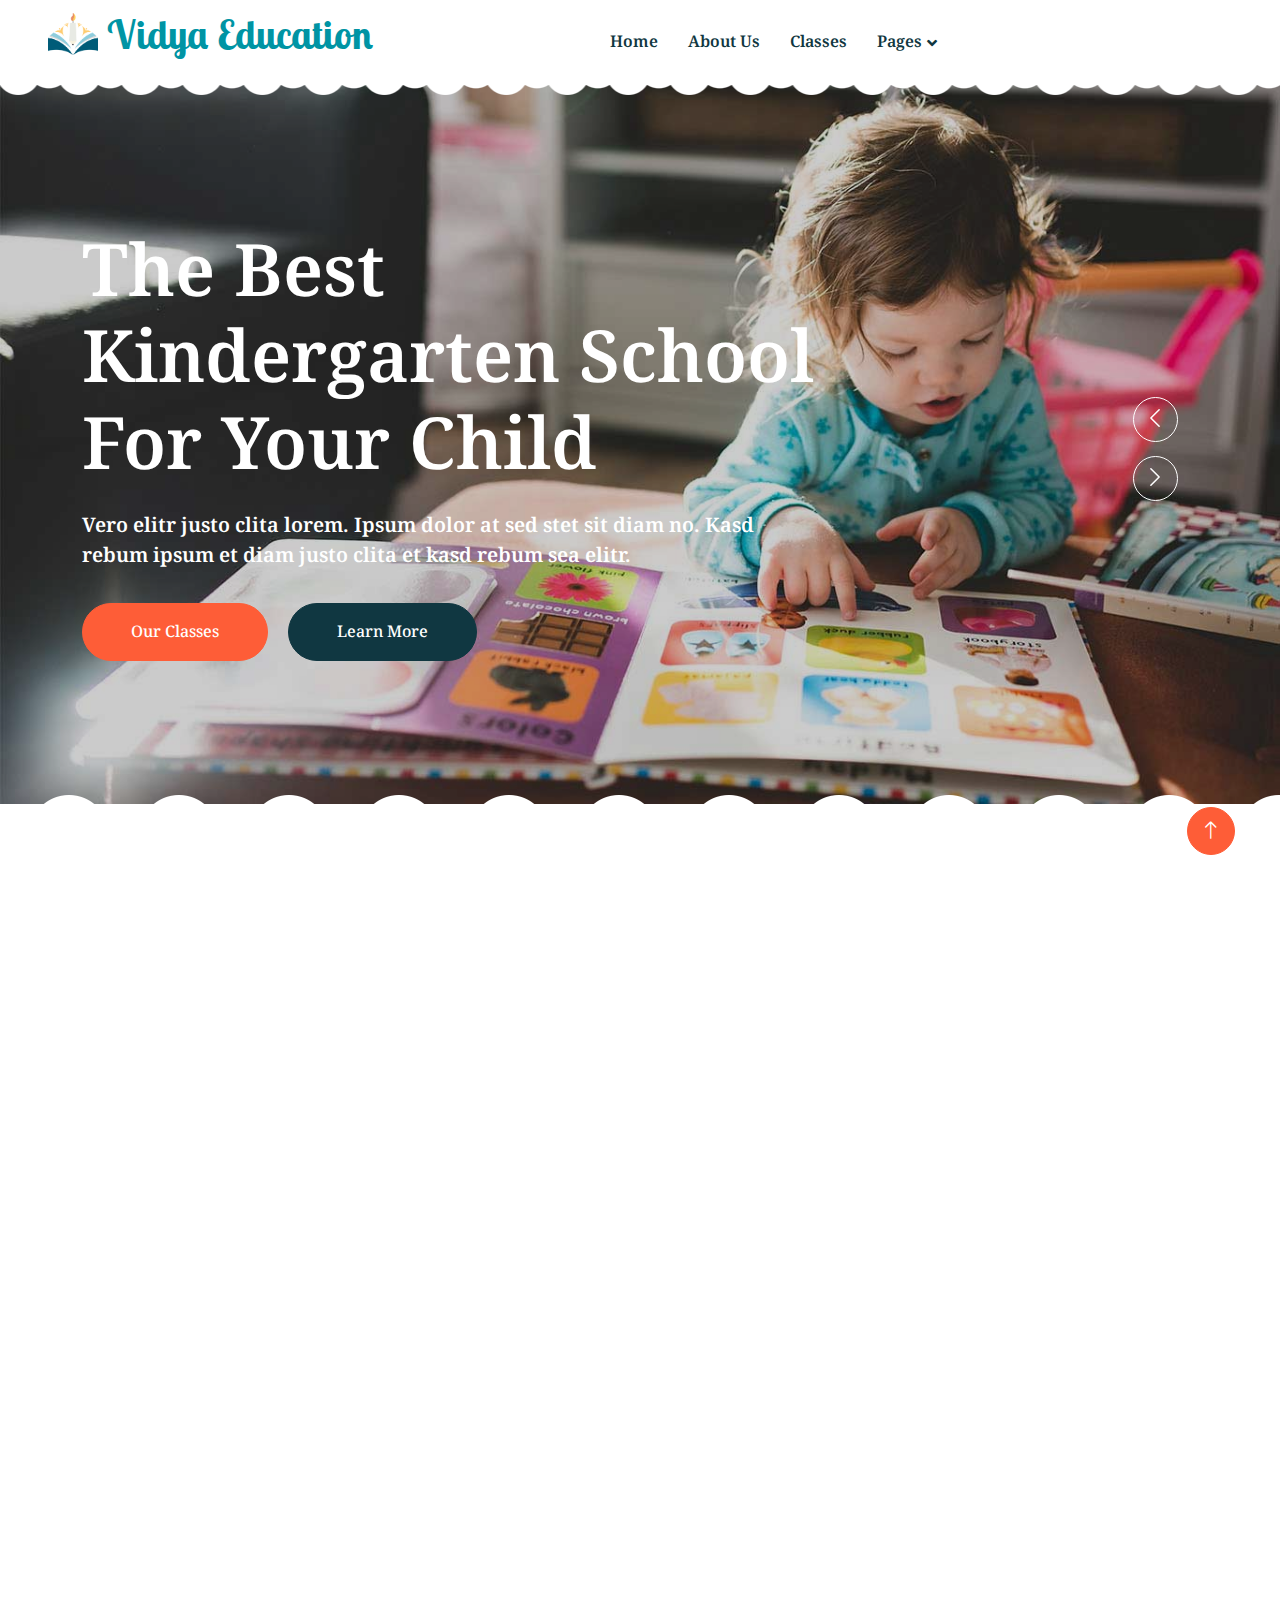
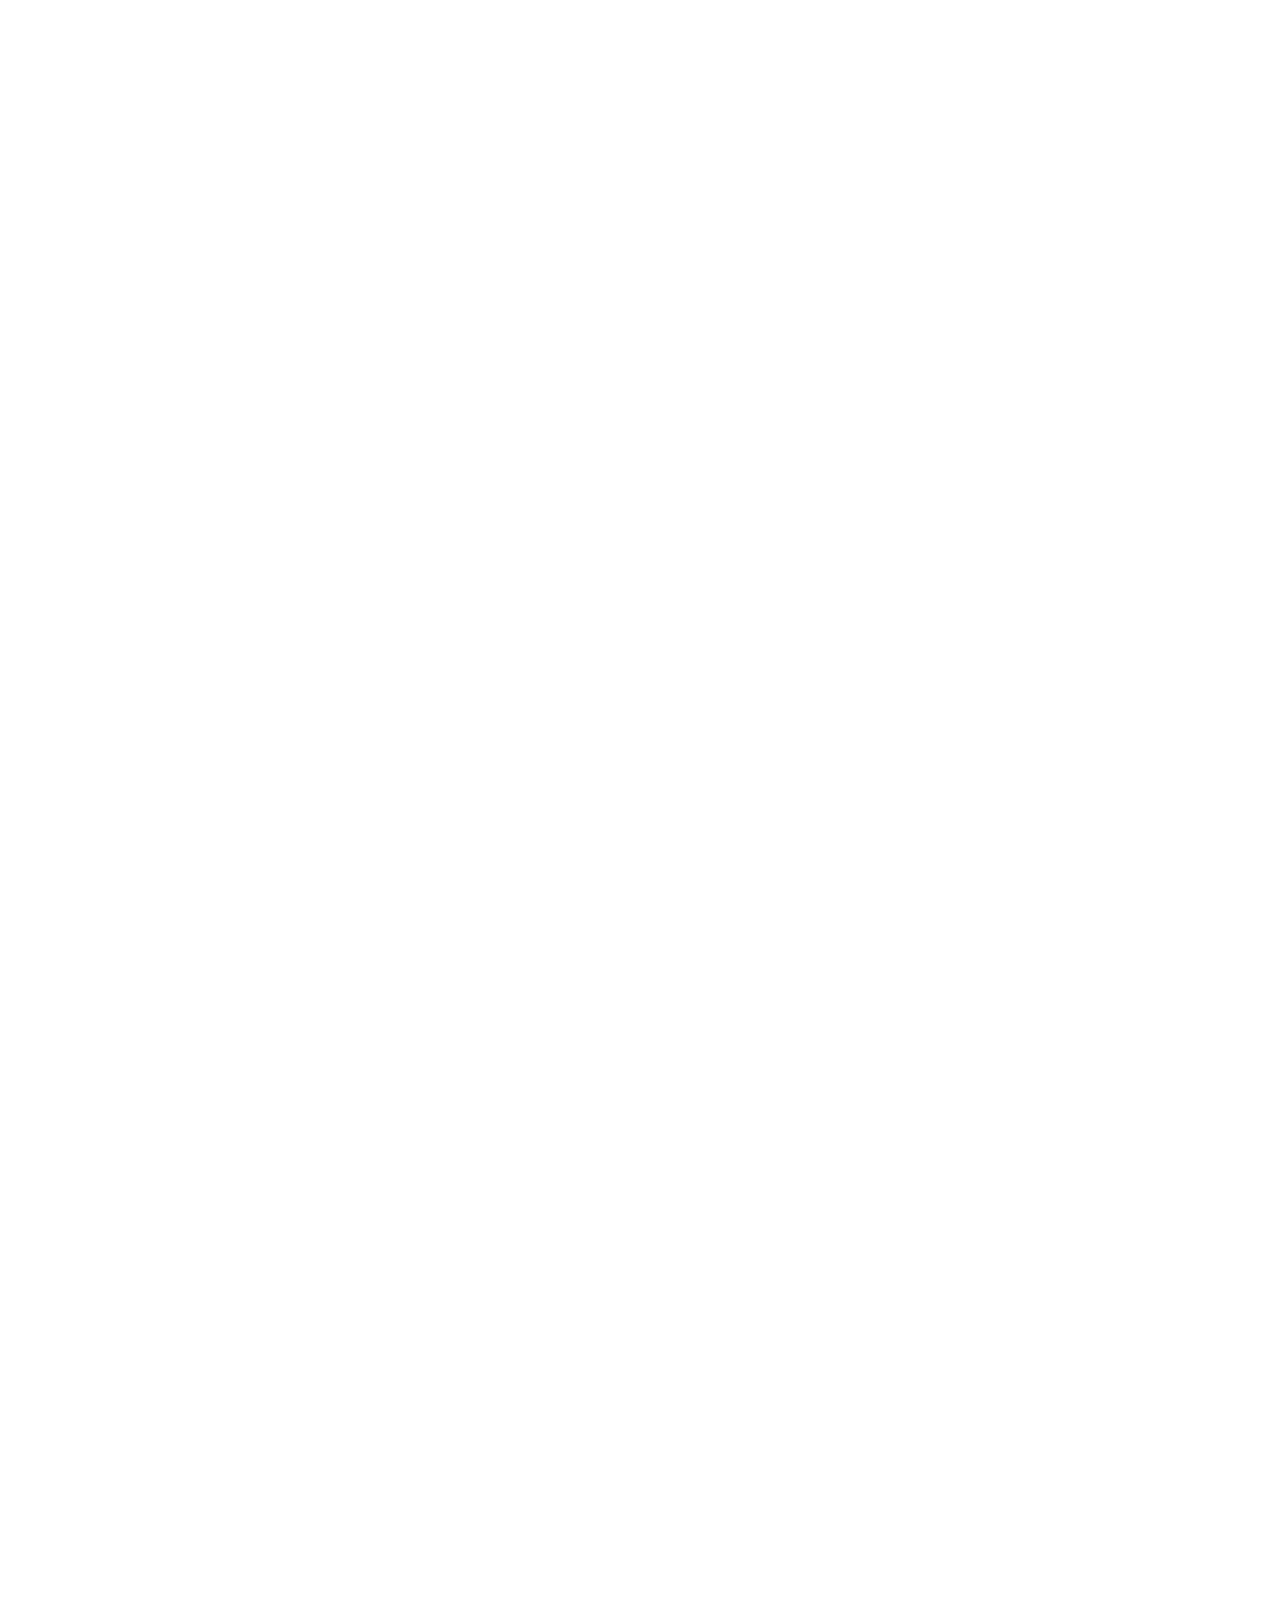
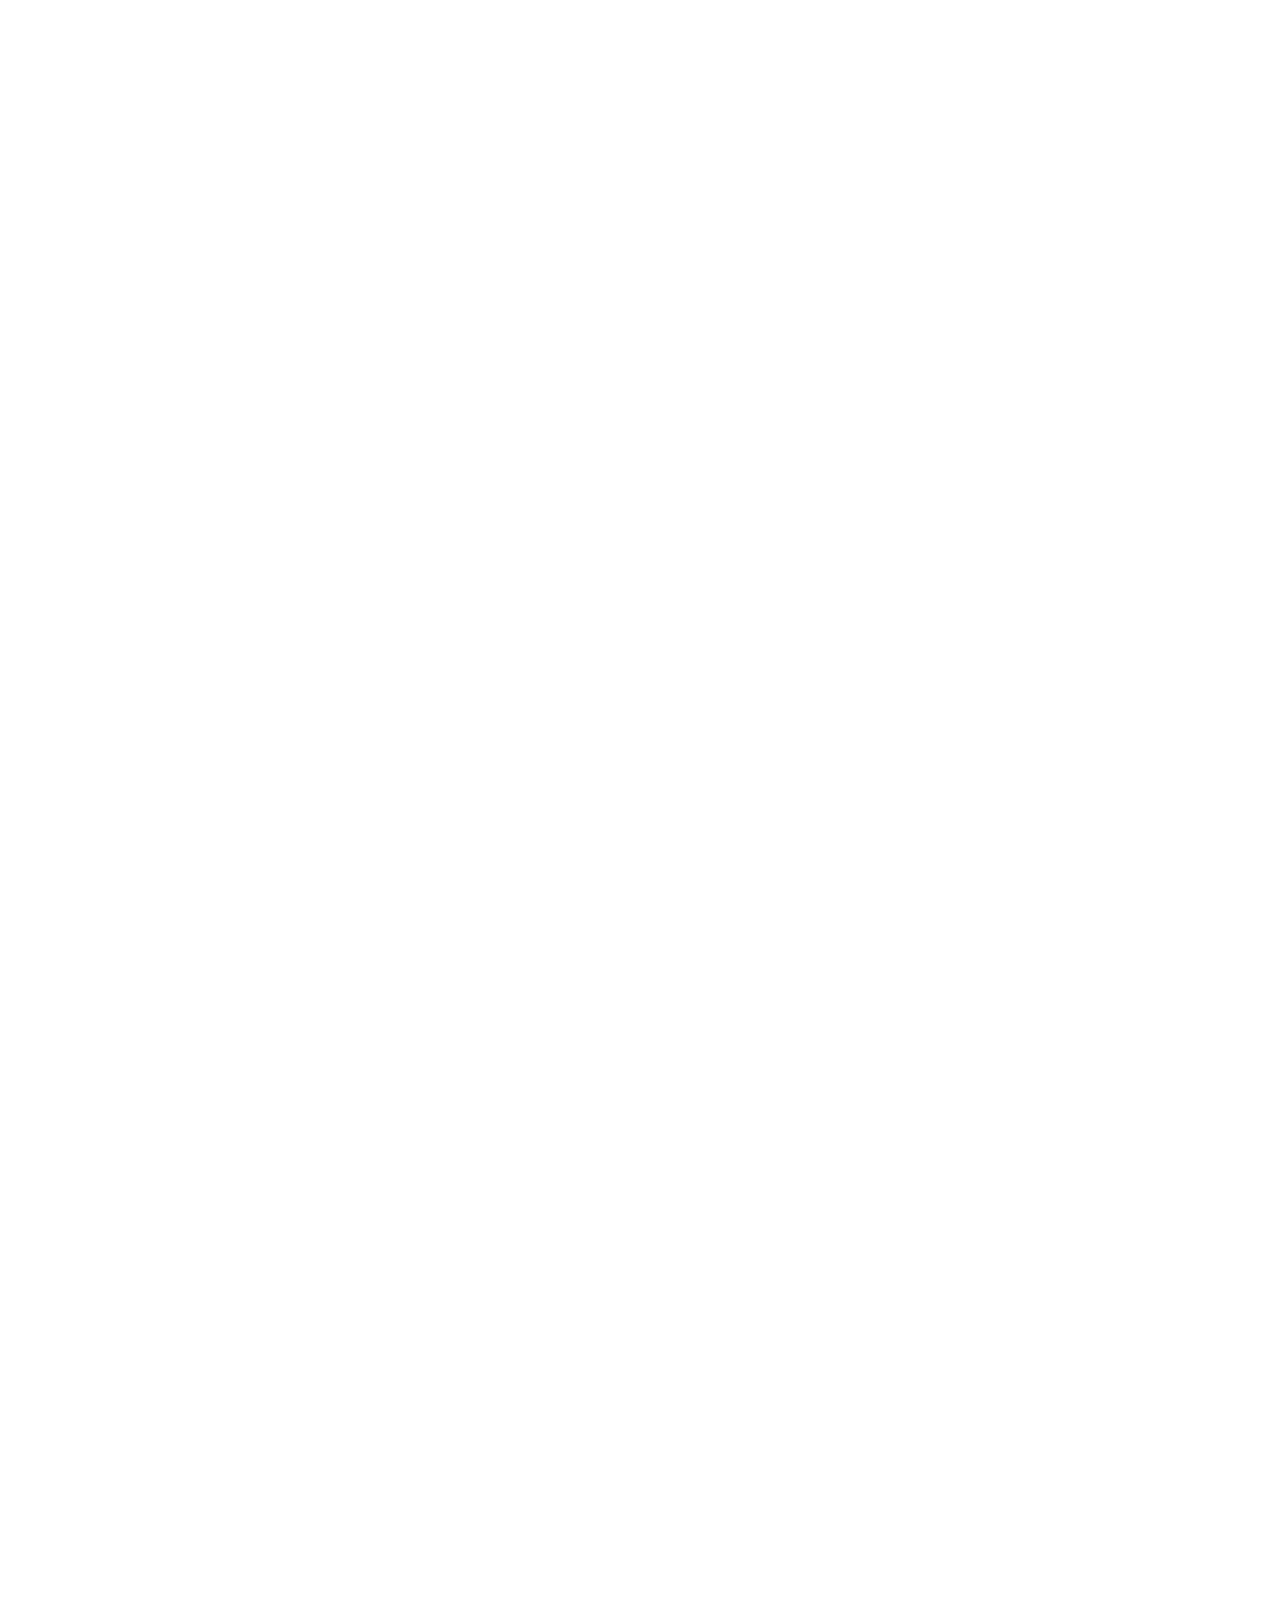
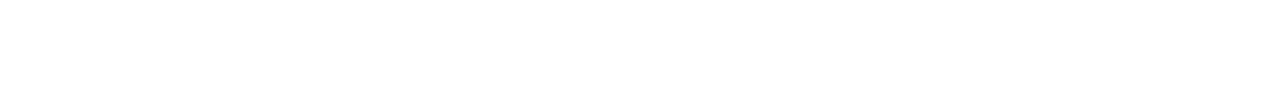
<file: index.html>
<!DOCTYPE html>
<html lang="en">

<head>
    <meta charset="utf-8">
    <title>Kider - Preschool Website Template</title>
    <meta content="width=device-width, initial-scale=1.0" name="viewport">
    <meta content="" name="keywords">
    <meta content="" name="description">
    <link rel="apple-touch-icon" sizes="180x180" style="border-radius: 20px;" href="assets/img/vidya_logo_v3.png">
    <link rel="icon" type="assets/image/png" sizes="32x32" style="border-radius: 20px;" href="assets/img/vidya_logo_v3.png">
    <link rel="icon" type="assets/image/png" sizes="16x16" style="border-radius: 20px;" href="assets/img/vidya_logo_v3.png">

    <link rel="preconnect" href="https://fonts.googleapis.com">
    <link rel="preconnect" href="https://fonts.gstatic.com" crossorigin>
    <link href="https://fonts.googleapis.com/css2?family=Heebo:wght@400;500;600&family=Inter:wght@600&family=Lobster+Two:wght@700&display=swap" rel="stylesheet">
    <link href="https://cdnjs.cloudflare.com/ajax/libs/font-awesome/5.10.0/css/all.min.css" rel="stylesheet">
    <link href="https://cdn.jsdelivr.net/npm/bootstrap-icons@1.4.1/font/bootstrap-icons.css" rel="stylesheet">
    <link href="lib/animate/animate.min.css" rel="stylesheet">
    <link href="lib/owlcarousel/assets/owl.carousel.min.css" rel="stylesheet">
    <link href="assets/css/bootstrap.min.css" rel="stylesheet">
    <link rel="stylesheet" href="assets/css/style.css">
    <link rel="stylesheet" href="assets/css/spinner.css">
    <link rel="stylesheet" href="assets/css/about.css">
    <link rel="stylesheet" href="assets/css/facility.css">
    <link rel="stylesheet" href="assets/css/footer.css">
    <link rel="stylesheet" href="assets/css/navbar.css">
    <link rel="stylesheet" href="assets/css/testimonial.css">
    <link rel="stylesheet" href="assets/css/font.css">
</head>

<body>
    <div class="container-xxl bg-white p-0">
        <!-- Spinner Start -->
        <div id="spinner"
            class="show bg-white position-fixed translate-middle w-100 vh-100 top-50 start-50 d-flex align-items-center justify-content-center">
            <div class="spinner-border text-primary" style="width: 3rem; height: 3rem;" role="status">
                <span class="sr-only">Loading...</span>
            </div>
        </div>
        <!-- Spinner End -->

        <!-- Navbar Start -->
        <nav class="navbar navbar-expand-lg bg-white navbar-light sticky-top px-4 px-lg-5 py-lg-0">
            <a href="index.html" class="navbar-brand">
                <h1 class="m-0 text-primary"><img src="assets/img/vidya_logo_v3.png" alt=""> Vidya Education</h1>
            </a>
            <button type="button" class="navbar-toggler" data-bs-toggle="collapse" data-bs-target="#navbarCollapse">
                <span class="navbar-toggler-icon"></span>
            </button>
            <div class="collapse navbar-collapse" id="navbarCollapse">
                <div class="navbar-nav mx-auto">
                    <a id="nav-home" href="index.html" class="nav-item nav-link">Home</a>
                    <a id="nav-about" href="about.html" class="nav-item nav-link">About Us</a>
                    <a id="nav-classes" href="classes.html" class="nav-item nav-link">Classes</a>
                    <div class="nav-item dropdown">
                        <a id="nav-pages" href="#" class="nav-link dropdown-toggle" data-bs-toggle="dropdown">Pages</a>
                        <div class="dropdown-menu rounded-0 rounded-bottom border-0 shadow-sm m-0">
                            <a id="nav-facility" href="facility.html" class="dropdown-item">School Facilities</a>
                            <a id="nav-contact" href="contact.html" class="dropdown-item">Contact Us</a>
                            <a id="nav-error" href="404.html" class="dropdown-item">404 Error</a>
                        </div>
                    </div>
                </div>
            </div>
        </nav>        
        <!-- Navbar End -->

        <!-- Carousel Start -->
        <div class="container-fluid p-0 mb-5">
            <div class="owl-carousel header-carousel position-relative">
                <div class="owl-carousel-item position-relative">
                    <img class="img-fluid" src="assets/img/carousel-1.jpg" alt="">
                    <div class="position-absolute top-0 start-0 w-100 h-100 d-flex align-items-center" style="background: rgba(0, 0, 0, .2);">
                        <div class="container">
                            <div class="row justify-content-start">
                                <div class="col-10 col-lg-8">
                                    <h1 class="display-2 text-white animated slideInDown mb-4">The Best Kindergarten School For Your Child</h1>
                                    <p class="fs-5 fw-medium text-white mb-4 pb-2">Vero elitr justo clita lorem. Ipsum dolor at sed stet sit diam no. Kasd rebum ipsum et diam justo clita et kasd rebum sea elitr.</p>
                                    <a href="" class="btn btn-primary rounded-pill py-sm-3 px-sm-5 me-3 animated slideInLeft">Our Classes</a>
                                    <a href="" class="btn btn-dark rounded-pill py-sm-3 px-sm-5 animated slideInRight">Learn More</a>
                                </div>
                            </div>
                        </div>
                    </div>
                </div>
                <div class="owl-carousel-item position-relative">
                    <img class="img-fluid" src="assets/img/carousel-2.jpg" alt="">
                    <div class="position-absolute top-0 start-0 w-100 h-100 d-flex align-items-center" style="background: rgba(0, 0, 0, .2);">
                        <div class="container">
                            <div class="row justify-content-start">
                                <div class="col-10 col-lg-8">
                                    <h1 class="display-2 text-white animated slideInDown mb-4">Make A Brighter Future For Your Child</h1>
                                    <p class="fs-5 fw-medium text-white mb-4 pb-2">Vero elitr justo clita lorem. Ipsum dolor at sed stet sit diam no. Kasd rebum ipsum et diam justo clita et kasd rebum sea elitr.</p>
                                    <a href="" class="btn btn-primary rounded-pill py-sm-3 px-sm-5 me-3 animated slideInLeft">Our Classes</a>
                                    <a href="" class="btn btn-dark rounded-pill py-sm-3 px-sm-5 animated slideInRight">Learn More</a>
                                </div>
                            </div>
                        </div>
                    </div>
                </div>
            </div>
        </div>
        <!-- Carousel End -->

        <!-- Facilities Start -->
        <div class="container-xxl py-5">
            <div class="container">
                <div class="text-center mx-auto mb-5 wow fadeInUp" data-wow-delay="0.1s"
                    style="max-width: 600px;">
                    <h1 id="facilities-1" class="mb-3">School Facilities</h1>
                    <p id="facilities-2" >Eirmod sed ipsum dolor sit rebum magna erat lorem kasd vero ipsum sit</p>
                </div>
                <div class="row g-4">
                    <div class="col-lg-3 col-sm-6 wow fadeInUp" data-wow-delay="0.1s">
                        <div class="facility-item">
                            <div class="facility-icon bg-primary">
                                <span class="bg-primary"></span>
                                <i class="fa fa-bus-alt fa-3x text-primary"></i>
                                <span class="bg-primary"></span>
                            </div>
                            <div class="facility-text bg-primary">
                                <h3 id="facilities-3" class="text-primary mb-3">School Bus</h3>
                                <p id="facilities-4" class="mb-0">Eirmod sed ipsum dolor sit rebum magna erat lorem kasd vero ipsum sit</p>
                            </div>
                        </div>
                    </div>
                    <div class="col-lg-3 col-sm-6 wow fadeInUp" data-wow-delay="0.3s">
                        <div class="facility-item">
                            <div class="facility-icon bg-success">
                                <span class="bg-success"></span>
                                <i class="fa fa-futbol fa-3x text-success"></i>
                                <span class="bg-success"></span>
                            </div>
                            <div class="facility-text bg-success">
                                <h3 id="facilities-5" class="text-success mb-3">Playground</h3>
                                <p id="facilities-6" class="mb-0">Eirmod sed ipsum dolor sit rebum magna erat lorem kasd vero ipsum sit</p>
                            </div>
                        </div>
                    </div>
                    <div class="col-lg-3 col-sm-6 wow fadeInUp" data-wow-delay="0.5s">
                        <div class="facility-item">
                            <div class="facility-icon bg-warning">
                                <span class="bg-warning"></span>
                                <i class="fa fa-home fa-3x text-warning"></i>
                                <span class="bg-warning"></span>
                            </div>
                            <div class="facility-text bg-warning">
                                <h3 id="facilities-7" class="text-warning mb-3">Healthy Canteen</h3>
                                <p id="facilities-8" class="mb-0">Eirmod sed ipsum dolor sit rebum magna erat lorem kasd vero ipsum sit</p>
                            </div>
                        </div>
                    </div>
                    <div class="col-lg-3 col-sm-6 wow fadeInUp" data-wow-delay="0.7s">
                        <div class="facility-item">
                            <div class="facility-icon bg-info">
                                <span class="bg-info"></span>
                                <i class="fa fa-chalkboard-teacher fa-3x text-info"></i>
                                <span class="bg-info"></span>
                            </div>
                            <div class="facility-text bg-info">
                                <h3 id="facilities-9" class="text-info mb-3">Positive Learning</h3>
                                <p id="facilities-10" class="mb-0">Eirmod sed ipsum dolor sit rebum magna erat lorem kasd vero ipsum sit</p>
                            </div>
                        </div>
                    </div>
                </div>
            </div>
        </div>
        <!-- Facilities End -->

        <!-- About Start -->    
        <div class="container-xxl py-5">
            <div class="container">
                <div class="row g-5 align-items-center">
                    <div class="col-lg-6 wow fadeInUp" data-wow-delay="0.1s">
                        <h1 id="about-1" class="mb-4">Learn More About Our Work And Our Cultural Activities</h1>
                        <p id="about-2" >Tempor erat elitr rebum at clita. Diam dolor diam ipsum sit. Aliqu diam amet diam et eos. Clita erat ipsum et lorem et sit, sed stet lorem sit clita duo justo magna dolore erat amet</p>
                        <p id="about-3" class="mb-4">Stet no et lorem dolor et diam, amet duo ut dolore vero eos. No stet est diam rebum amet diam ipsum. Clita clita labore, dolor duo nonumy clita sit at, sed sit sanctus dolor eos, ipsum labore duo duo sit no sea diam. Et dolor et kasd ea. Eirmod diam at dolor est vero nonumy magna.</p>
                        <div class="row g-4 align-items-center">
                            <div class="col-sm-6">
                                <a id="about-4" class="btn btn-primary rounded-pill py-3 px-5" href="">Read More</a>
                            </div>
                            <div class="col-sm-6">
                                <div class="d-flex align-items-center">
                                    <img class="rounded-circle flex-shrink-0" src="assets/img/user.jpg" alt=""
                                        style="width: 45px; height: 45px;">
                                    <div class="ms-3">
                                        <h6 id="about-5" class="text-primary mb-1">Jhon Doe</h6>
                                        <small>CEO & Founder</small>
                                    </div>
                                </div>
                            </div>
                        </div>
                    </div>
                    <div class="col-lg-6 about-img wow fadeInUp" data-wow-delay="0.5s">
                        <div class="row">
                            <div class="col-12 text-center">
                                <img class="img-fluid w-75 rounded-circle bg-light p-3" src="assets/img/about-1.jpg"
                                    alt="">
                            </div>
                            <div class="col-6 text-start" style="margin-top: -150px;">
                                <img class="img-fluid w-100 rounded-circle bg-light p-3" src="assets/img/about-2.jpg"
                                    alt="">
                            </div>
                            <div class="col-6 text-end" style="margin-top: -150px;">
                                <img class="img-fluid w-100 rounded-circle bg-light p-3" src="assets/img/about-3.jpg"
                                    alt="">
                            </div>
                        </div>
                    </div>
                </div>
            </div>
        </div>
        <!-- About End -->

        <!-- Classes Start -->
        <div class="container-xxl py-5">
            <div class="container">
                <div class="text-center mx-auto mb-5 wow fadeInUp" data-wow-delay="0.1s" style="max-width: 600px;">
                    <h1 id="classes-1" class="mb-3">
                        School Classes
                    </h1>
                    <p id="classes-2">
                        Eirmod sed ipsum dolor sit rebum labore magna erat. Tempor ut dolore lorem kasd vero ipsum sit eirmod sit. Ipsum diam justo sed rebum vero dolor duo.
                    </p>
                </div>
                <div class="row g-4">
                    <div class="col-lg-4 col-md-6 wow fadeInUp" data-wow-delay="0.1s">
                        <div class="classes-item">
                            <div class="bg-light rounded-circle w-75 mx-auto p-3">
                                <img class="img-fluid rounded-circle" src="assets/img/classes-1.jpg" alt="">
                            </div>
                            <div class="bg-light rounded p-4 pt-5 mt-n5">
                                <a id="classes-3" class="d-block text-center h3 mt-3 mb-4" href="">
                                    A0 Level
                                </a>
                                <div class="d-flex align-items-center justify-content-between mb-4">
                                    <div class="d-flex align-items-center">
                                        <img class="rounded-circle flex-shrink-0" src="assets/img/user.jpg" alt=""
                                            style="width: 45px; height: 45px;">
                                        <div class="ms-3">
                                            <h6 id="classes-4" class="text-primary mb-1">
                                                Jhon Doe
                                            </h6>
                                            <small id="classes-5">
                                                Teacher
                                            </small>
                                        </div>
                                    </div>
                                    <span id="price-link" class="bg-primary text-white rounded-pill py-2 px-3"
                                        style="cursor:pointer;">$99</span>
                                </div>
                                <div class="row g-1">
                                    <div class="col-4">
                                        <div class="border-top border-3 border-primary pt-2">
                                            <h6 id="classes-6" class="text-primary mb-1">
                                                Age:
                                            </h6>
                                            <small id="classes-7">
                                                3-5 Years
                                            </small>
                                        </div>
                                    </div>
                                    <div class="col-4">
                                        <div class="border-top border-3 border-success pt-2">
                                            <h6 id="classes-8" class="text-success mb-1">
                                                Time:
                                            </h6>
                                            <small id="classes-9">
                                                9-10 AM
                                            </small>
                                        </div>
                                    </div>
                                    <div class="col-4">
                                        <div class="border-top border-3 border-warning pt-2">
                                            <h6 id="classes-10" class="text-warning mb-1">
                                                Capacity:
                                            </h6>
                                            <small id="classes-11">
                                                30 Kids
                                            </small>
                                        </div>
                                    </div>
                                </div>
                            </div>
                        </div>
                    </div>
                    <div class="col-lg-4 col-md-6 wow fadeInUp" data-wow-delay="0.3s">
                        <div class="classes-item">
                            <div class="bg-light rounded-circle w-75 mx-auto p-3">
                                <img class="img-fluid rounded-circle" src="assets/img/classes-2.jpg" alt="">
                            </div>
                            <div class="bg-light rounded p-4 pt-5 mt-n5">
                                <a id="classes-12" class="d-block text-center h3 mt-3 mb-4" href="">
                                    A1 Level
                                </a>
                                <div class="d-flex align-items-center justify-content-between mb-4">
                                    <div class="d-flex align-items-center">
                                        <img class="rounded-circle flex-shrink-0" src="assets/img/user.jpg" alt=""
                                            style="width: 45px; height: 45px;">
                                        <div class="ms-3">
                                            <h6 id="classes-4" class="text-primary mb-1">
                                                Jhon Doe
                                            </h6>
                                            <small id="classes-5">
                                                Teacher
                                            </small>
                                        </div>
                                    </div>
                                    <span id="price-link" class="bg-primary text-white rounded-pill py-2 px-3"
                                        style="cursor:pointer;">$99</span>
                                </div>
                                <div class="row g-1">
                                    <div class="col-4">
                                        <div class="border-top border-3 border-primary pt-2">
                                            <h6 id="classes-6" class="text-primary mb-1">
                                                Age:
                                            </h6>
                                            <small id="classes-7">
                                                3-5 Years
                                            </small>
                                        </div>
                                    </div>
                                    <div class="col-4">
                                        <div class="border-top border-3 border-success pt-2">
                                            <h6 id="classes-8" class="text-success mb-1">
                                                Time:
                                            </h6>
                                            <small id="classes-9">
                                                9-10 AM
                                            </small>
                                        </div>
                                    </div>
                                    <div class="col-4">
                                        <div class="border-top border-3 border-warning pt-2">
                                            <h6 id="classes-10" class="text-warning mb-1">
                                                Capacity:
                                            </h6>
                                            <small id="classes-11">
                                                30 Kids
                                            </small>
                                        </div>
                                    </div>
                                </div>
                            </div>
                        </div>
                    </div>
                    <div class="col-lg-4 col-md-6 wow fadeInUp" data-wow-delay="0.5s">
                        <div class="classes-item">
                            <div class="bg-light rounded-circle w-75 mx-auto p-3">
                                <img class="img-fluid rounded-circle" src="assets/img/classes-3.jpg" alt="">
                            </div>
                            <div class="bg-light rounded p-4 pt-5 mt-n5">
                                <a id="classes-13" class="d-block text-center h3 mt-3 mb-4" href="">
                                    A2 Level
                                </a>
                                <div class="d-flex align-items-center justify-content-between mb-4">
                                    <div class="d-flex align-items-center">
                                        <img class="rounded-circle flex-shrink-0" src="assets/img/user.jpg" alt=""
                                            style="width: 45px; height: 45px;">
                                        <div class="ms-3">
                                            <h6 id="classes-4" class="text-primary mb-1">
                                                Jhon Doe
                                            </h6>
                                            <small id="classes-5">
                                                Teacher
                                            </small>
                                        </div>
                                    </div>
                                    <span id="price-link" class="bg-primary text-white rounded-pill py-2 px-3"
                                        style="cursor:pointer;">$99</span>
                                </div>
                                <div class="row g-1">
                                    <div class="col-4">
                                        <div class="border-top border-3 border-primary pt-2">
                                            <h6 id="classes-6" class="text-primary mb-1">
                                                Age:
                                            </h6>
                                            <small id="classes-7">
                                                3-5 Years
                                            </small>
                                        </div>
                                    </div>
                                    <div class="col-4">
                                        <div class="border-top border-3 border-success pt-2">
                                            <h6 id="classes-8" class="text-success mb-1">
                                                Time:
                                            </h6>
                                            <small id="classes-9">
                                                9-10 AM
                                            </small>
                                        </div>
                                    </div>
                                    <div class="col-4">
                                        <div class="border-top border-3 border-warning pt-2">
                                            <h6 id="classes-10" class="text-warning mb-1">
                                                Capacity:
                                            </h6>
                                            <small id="classes-11">
                                                30 Kids
                                            </small>
                                        </div>
                                    </div>
                                </div>
                            </div>
                        </div>
                    </div>
                    <div class="col-lg-4 col-md-6 wow fadeInUp" data-wow-delay="0.1s">
                        <div class="classes-item">
                            <div class="bg-light rounded-circle w-75 mx-auto p-3">
                                <img class="img-fluid rounded-circle" src="assets/img/classes-4.jpg" alt="">
                            </div>
                            <div class="bg-light rounded p-4 pt-5 mt-n5">
                                <a id="classes-14" class="d-block text-center h3 mt-3 mb-4" href="">
                                    B1 Level
                                </a>
                                <div class="d-flex align-items-center justify-content-between mb-4">
                                    <div class="d-flex align-items-center">
                                        <img class="rounded-circle flex-shrink-0" src="assets/img/user.jpg" alt=""
                                            style="width: 45px; height: 45px;">
                                        <div class="ms-3">
                                            <h6 id="classes-4" class="text-primary mb-1">
                                                Jhon Doe
                                            </h6>
                                            <small id="classes-5">
                                                Teacher
                                            </small>
                                        </div>
                                    </div>
                                    <span id="price-link" class="bg-primary text-white rounded-pill py-2 px-3"
                                        style="cursor:pointer;">$99</span>
                                </div>
                                <div class="row g-1">
                                    <div class="col-4">
                                        <div class="border-top border-3 border-primary pt-2">
                                            <h6 id="classes-6" class="text-primary mb-1">
                                                Age:
                                            </h6>
                                            <small id="classes-7">
                                                3-5 Years
                                            </small>
                                        </div>
                                    </div>
                                    <div class="col-4">
                                        <div class="border-top border-3 border-success pt-2">
                                            <h6 id="classes-8" class="text-success mb-1">
                                                Time:
                                            </h6>
                                            <small id="classes-9">
                                                9-10 AM
                                            </small>
                                        </div>
                                    </div>
                                    <div class="col-4">
                                        <div class="border-top border-3 border-warning pt-2">
                                            <h6 id="classes-10" class="text-warning mb-1">
                                                Capacity:
                                            </h6>
                                            <small id="classes-11">
                                                30 Kids
                                            </small>
                                        </div>
                                    </div>
                                </div>
                            </div>
                        </div>
                    </div>
                    <div class="col-lg-4 col-md-6 wow fadeInUp" data-wow-delay="0.1s">
                        <div class="classes-item">
                            <div class="bg-light rounded-circle w-75 mx-auto p-3">
                                <img class="img-fluid rounded-circle" src="assets/img/classes-4.jpg" alt="">
                            </div>
                            <div class="bg-light rounded p-4 pt-5 mt-n5">
                                <a id="classes-15" class="d-block text-center h3 mt-3 mb-4" href="">
                                    B2 Level
                                </a>
                                <div class="d-flex align-items-center justify-content-between mb-4">
                                    <div class="d-flex align-items-center">
                                        <img class="rounded-circle flex-shrink-0" src="assets/img/user.jpg" alt=""
                                            style="width: 45px; height: 45px;">
                                        <div class="ms-3">
                                            <h6 id="classes-4" class="text-primary mb-1">
                                                Jhon Doe
                                            </h6>
                                            <small id="classes-5">
                                                Teacher
                                            </small>
                                        </div>
                                    </div>
                                    <span id="price-link" class="bg-primary text-white rounded-pill py-2 px-3"
                                        style="cursor:pointer;">$99</span>
                                </div>
                                <div class="row g-1">
                                    <div class="col-4">
                                        <div class="border-top border-3 border-primary pt-2">
                                            <h6 id="classes-6" class="text-primary mb-1">
                                                Age:
                                            </h6>
                                            <small id="classes-7">
                                                3-5 Years
                                            </small>
                                        </div>
                                    </div>
                                    <div class="col-4">
                                        <div class="border-top border-3 border-success pt-2">
                                            <h6 id="classes-8" class="text-success mb-1">
                                                Time:
                                            </h6>
                                            <small id="classes-9">
                                                9-10 AM
                                            </small>
                                        </div>
                                    </div>
                                    <div class="col-4">
                                        <div class="border-top border-3 border-warning pt-2">
                                            <h6 id="classes-10" class="text-warning mb-1">
                                                Capacity:
                                            </h6>
                                            <small id="classes-11">
                                                30 Kids
                                            </small>
                                        </div>
                                    </div>
                                </div>
                            </div>
                        </div>
                    </div>
                    <div class="col-lg-4 col-md-6 wow fadeInUp" data-wow-delay="0.1s">
                        <div class="classes-item">
                            <div class="bg-light rounded-circle w-75 mx-auto p-3">
                                <img class="img-fluid rounded-circle" src="assets/img/classes-4.jpg" alt="">
                            </div>
                            <div class="bg-light rounded p-4 pt-5 mt-n5">
                                <a id="classes-16" class="d-block text-center h3 mt-3 mb-4" href="">
                                    C1 Level
                                </a>
                                <div class="d-flex align-items-center justify-content-between mb-4">
                                    <div class="d-flex align-items-center">
                                        <img class="rounded-circle flex-shrink-0" src="assets/img/user.jpg" alt=""
                                            style="width: 45px; height: 45px;">
                                        <div class="ms-3">
                                            <h6 id="classes-4" class="text-primary mb-1">
                                                Jhon Doe
                                            </h6>
                                            <small id="classes-5">
                                                Teacher
                                            </small>
                                        </div>
                                    </div>
                                    <span id="price-link" class="bg-primary text-white rounded-pill py-2 px-3"
                                        style="cursor:pointer;">$99</span>
                                </div>
                                <div class="row g-1">
                                    <div class="col-4">
                                        <div class="border-top border-3 border-primary pt-2">
                                            <h6 id="classes-6" class="text-primary mb-1">
                                                Age:
                                            </h6>
                                            <small id="classes-7">
                                                3-5 Years
                                            </small>
                                        </div>
                                    </div>
                                    <div class="col-4">
                                        <div class="border-top border-3 border-success pt-2">
                                            <h6 id="classes-8" class="text-success mb-1">
                                                Time:
                                            </h6>
                                            <small id="classes-9">
                                                9-10 AM
                                            </small>
                                        </div>
                                    </div>
                                    <div class="col-4">
                                        <div class="border-top border-3 border-warning pt-2">
                                            <h6 id="classes-10" class="text-warning mb-1">
                                                Capacity:
                                            </h6>
                                            <small id="classes-11">
                                                30 Kids
                                            </small>
                                        </div>
                                    </div>
                                </div>
                            </div>
                        </div>
                    </div>
                </div>
            </div>
        </div>
        <!-- Classes End -->

        <!-- Team Start -->
        <div class="container-xxl py-5">
            <div class="container">
                <div class="text-center mx-auto mb-5 wow fadeInUp" data-wow-delay="0.1s" style="max-width: 600px;">
                    <h1 id="team-1" class="mb-3">Popular Teachers</h1>
                    <p id="team-2" >Eirmod sed ipsum dolor sit rebum labore magna erat. Tempor ut dolore lorem kasd vero ipsum sit eirmod sit. Ipsum diam justo sed rebum vero dolor duo.</p>
                </div>
                <div class="row g-4">
                    <div class="col-lg-4 col-md-6 wow fadeInUp" data-wow-delay="0.1s">
                        <div class="team-item position-relative">
                            <img class="img-fluid rounded-circle w-75" src="assets/img/team-1.jpg" alt="">
                            <div class="team-text">
                                <h3 id="team-3">Full Name</h3>
                                <p id="team-4" >Designation</p>
                                <div class="d-flex align-items-center">
                                    <a class="btn btn-square btn-primary mx-1" href=""><i class="fab fa-facebook-f"></i></a>
                                    <a class="btn btn-square btn-primary  mx-1" href=""><i class="fab fa-twitter"></i></a>
                                    <a class="btn btn-square btn-primary  mx-1" href=""><i class="fab fa-instagram"></i></a>
                                </div>
                            </div>
                        </div>
                    </div>
                    <div class="col-lg-4 col-md-6 wow fadeInUp" data-wow-delay="0.3s">
                        <div class="team-item position-relative">
                            <img class="img-fluid rounded-circle w-75" src="assets/img/team-2.jpg" alt="">
                            <div class="team-text">
                                <h3 id="team-3">Full Name</h3>
                                <p id="team-4" >Designation</p>
                                <div class="d-flex align-items-center">
                                    <a class="btn btn-square btn-primary mx-1" href=""><i class="fab fa-facebook-f"></i></a>
                                    <a class="btn btn-square btn-primary  mx-1" href=""><i class="fab fa-twitter"></i></a>
                                    <a class="btn btn-square btn-primary  mx-1" href=""><i class="fab fa-instagram"></i></a>
                                </div>
                            </div>
                        </div>
                    </div>
                    <div class="col-lg-4 col-md-6 wow fadeInUp" data-wow-delay="0.5s">
                        <div class="team-item position-relative">
                            <img class="img-fluid rounded-circle w-75" src="assets/img/team-3.jpg" alt="">
                            <div class="team-text">
                                <h3 id="team-3">Full Name</h3>
                                <p id="team-4" >Designation</p>
                                <div class="d-flex align-items-center">
                                    <a class="btn btn-square btn-primary mx-1" href=""><i class="fab fa-facebook-f"></i></a>
                                    <a class="btn btn-square btn-primary  mx-1" href=""><i class="fab fa-twitter"></i></a>
                                    <a class="btn btn-square btn-primary  mx-1" href=""><i class="fab fa-instagram"></i></a>
                                </div>
                            </div>
                        </div>
                    </div>
                </div>
            </div>
        </div>
        <!-- Team End -->

        <!-- Testimonial Start -->
        <div class="container-xxl py-5">
            <div class="container">
                <div class="text-center mx-auto mb-5 wow fadeInUp" data-wow-delay="0.1s"
                    style="max-width: 600px;">
                    <h1 id="testimonial-1" class="mb-3">Our Clients Say!</h1>
                    <p id="testimonial-2" >Eirmod sed ipsum dolor sit rebum labore magna erat. Tempor ut dolore lorem kasd vero ipsum sit eirmod sit. Ipsum diam justo sed rebum vero dolor duo.</p>
                </div>
                <div class="owl-carousel testimonial-carousel wow fadeInUp" data-wow-delay="0.1s">
                    <div class="testimonial-item bg-light rounded p-5">
                        <p class="fs-5">Tempor stet labore dolor clita stet diam amet ipsum dolor duo ipsum rebum stet dolor amet diam stet. Est stet ea lorem amet est kasd kasd erat eos</p>
                        <div class="d-flex align-items-center bg-white me-n5"
                            style="border-radius: 50px 0 0 50px;">
                            <img class="img-fluid flex-shrink-0 rounded-circle" src="assets/img/testimonial-1.jpg"
                                style="width: 90px; height: 90px;">
                            <div class="ps-3">
                                <h3 class="mb-1">Client Name</h3>
                                <span>Profession</span>
                            </div>
                            <i class="fa fa-quote-right fa-3x text-primary ms-auto d-none d-sm-flex"></i>
                        </div>
                    </div>
                    <div class="testimonial-item bg-light rounded p-5">
                        <p class="fs-5">Tempor stet labore dolor clita stet diam amet ipsum dolor duo ipsum rebum stet dolor amet diam stet. Est stet ea lorem amet est kasd kasd erat eos</p>
                        <div class="d-flex align-items-center bg-white me-n5"
                            style="border-radius: 50px 0 0 50px;">
                            <img class="img-fluid flex-shrink-0 rounded-circle" src="assets/img/testimonial-2.jpg"
                                style="width: 90px; height: 90px;">
                            <div class="ps-3">
                                <h3 class="mb-1">Client Name</h3>
                                <span>Profession</span>
                            </div>
                            <i class="fa fa-quote-right fa-3x text-primary ms-auto d-none d-sm-flex"></i>
                        </div>
                    </div>
                    <div class="testimonial-item bg-light rounded p-5">
                        <p class="fs-5">Tempor stet labore dolor clita stet diam amet ipsum dolor duo ipsum rebum stet dolor amet diam stet. Est stet ea lorem amet est kasd kasd erat eos</p>
                        <div class="d-flex align-items-center bg-white me-n5"
                            style="border-radius: 50px 0 0 50px;">
                            <img class="img-fluid flex-shrink-0 rounded-circle" src="assets/img/testimonial-3.jpg"
                                style="width: 90px; height: 90px;">
                            <div class="ps-3">
                                <h3 class="mb-1">Client Name</h3>
                                <span>Profession</span>
                            </div>
                            <i class="fa fa-quote-right fa-3x text-primary ms-auto d-none d-sm-flex"></i>
                        </div>
                    </div>
                </div>
            </div>
        </div>
        <!-- Testimonial End -->

        <!-- Footer Start -->
        <div class="container-fluid bg-dark text-white-50 footer pt-5 mt-5 wow fadeIn" data-wow-delay="0.1s">
            <div class="container py-5">
            <div class="row g-5">
                <div class="col-lg-3 col-md-6">
                <h3 id="footer-1" class="text-white mb-4">Get In Touch</h3>
                <p id="footer-2" class="mb-2"><i class="fa fa-map-marker-alt me-3"></i>123 Street, New York, USA</p>
                <p id="footer-3" class="mb-2"><i class="fa fa-phone-alt me-3"></i>+012 345 67890</p>
                <p id="footer-4" class="mb-2"><i class="fa fa-envelope me-3"></i>info@example.com</p>
                <div class="d-flex pt-2">
                    <a class="btn btn-outline-light btn-social" href=""><i
                        class="fab fa-twitter"></i></a>
                    <a class="btn btn-outline-light btn-social" href=""><i
                        class="fab fa-facebook-f"></i></a>
                    <a class="btn btn-outline-light btn-social" href=""><i
                        class="fab fa-youtube"></i></a>
                    <a class="btn btn-outline-light btn-social" href=""><i
                        class="fab fa-linkedin-in"></i></a>
                </div>
                </div>
                <div class="col-lg-3 col-md-6">
                <h3 id="footer-5" class="text-white mb-4">Quick Links</h3>
                <a id="footer-6" class="btn btn-link text-white-50" href="">About Us</a>
                <a id="footer-7" class="btn btn-link text-white-50" href="">Contact Us</a>
                <a id="footer-8" class="btn btn-link text-white-50" href="">Our Services</a>
                <a id="footer-9" class="btn btn-link text-white-50" href="">Privacy Policy</a>
                <a id="footer-10" class="btn btn-link text-white-50" href="">Terms & Condition</a>
                </div>
                <div class="col-lg-3 col-md-6">
                <h3 id="footer-11" class="text-white mb-4">Photo Gallery</h3>
                <div class="row g-2 pt-2">
                    <div class="col-4">
                    <img class="img-fluid rounded bg-light p-1" src="assets/img/classes-1.jpg" alt="">
                    </div>
                    <div class="col-4">
                    <img class="img-fluid rounded bg-light p-1" src="assets/img/classes-2.jpg" alt="">
                    </div>
                    <div class="col-4">
                    <img class="img-fluid rounded bg-light p-1" src="assets/img/classes-3.jpg" alt="">
                    </div>
                    <div class="col-4">
                    <img class="img-fluid rounded bg-light p-1" src="assets/img/classes-4.jpg" alt="">
                    </div>
                    <div class="col-4">
                    <img class="img-fluid rounded bg-light p-1" src="assets/img/classes-5.jpg" alt="">
                    </div>
                    <div class="col-4">
                    <img class="img-fluid rounded bg-light p-1" src="assets/img/classes-6.jpg" alt="">
                    </div>
                </div>
                </div>
                <div class="col-lg-3 col-md-6">
                <h3 id="footer-12" class="text-white mb-4">Newsletter</h3>
                <p id="footer-13">Dolor amet sit justo amet elitr clita ipsum elitr est.</p>
                <div class="position-relative mx-auto" style="max-width: 400px;">
                    <input id="footer-19" class="form-control bg-transparent w-100 py-3 ps-4 pe-5" type="text"
                    placeholder="Your email">
                    <button id="footer-14" type="button"
                    class="btn btn-primary py-2 position-absolute top-0 end-0 mt-2 me-2">SignUp</button>
                </div>
                </div>
            </div>
            </div>
            <div class="container">
            <div class="copyright">
                <div class="row">
                <div class="col-md-6 text-center text-md-start mb-3 mb-md-0">
                    &copy; <a class="border-bottom" href="#">Your Site Name</a>, All Right Reserved.
                    <!--/*** This template is free as long as you keep the footer author’s credit link/attribution link/backlink. If you'd like to use the template without the footer author’s credit link/attribution link/backlink, you can purchase the Credit Removal License from "https://htmlcodex.com/credit-removal". Thank you for your support. ***/-->
                    Designed By <a class="border-bottom" href="https://htmlcodex.com">HTML Codex</a>
                </div>
                <div class="col-md-6 text-center text-md-end">
                    <div class="footer-menu">
                    <a id="footer-15" href="">Home</a>
                    <a id="footer-16" href="">Cookies</a>
                    <a id="footer-17" href="">Help</a>
                    <a id="footer-18" href="">FQAs</a>
                    </div>
                </div>
                </div>
            </div>
            </div>
        </div>
        <!-- Footer End -->

        <!-- Back to Top -->
        <a href="#" class="btn btn-lg btn-primary btn-lg-square back-to-top"><i class="bi bi-arrow-up"></i></a>
    </div>

    <!-- JavaScript Libraries -->
    <script src="https://code.jquery.com/jquery-3.4.1.min.js"></script>
    <script src="https://cdn.jsdelivr.net/npm/bootstrap@5.0.0/dist/js/bootstrap.bundle.min.js"></script>
    <script src="lib/wow/wow.min.js"></script>
    <script src="lib/easing/easing.min.js"></script>
    <script src="lib/waypoints/waypoints.min.js"></script>
    <script src="lib/owlcarousel/owl.carousel.min.js"></script>

    <script src="assets/js/main.js"></script>
    
</body>

</html>
</file>
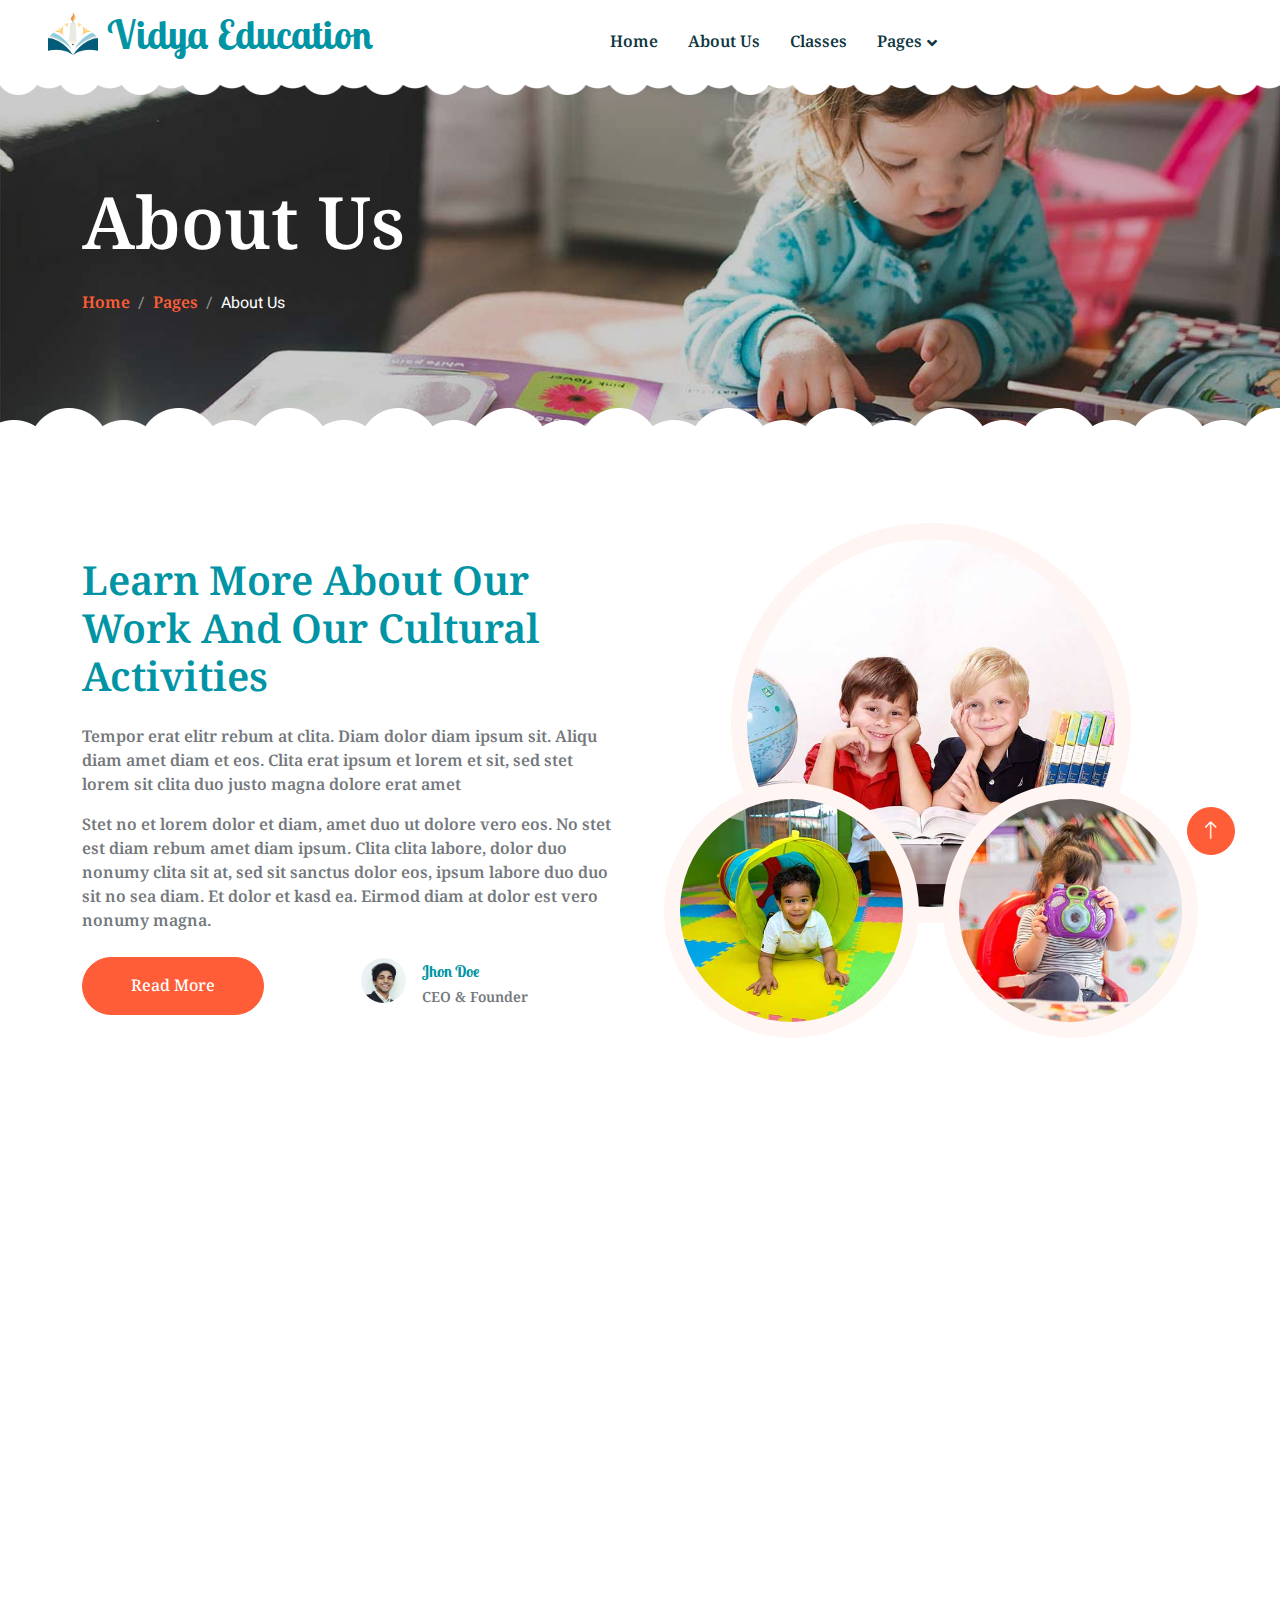
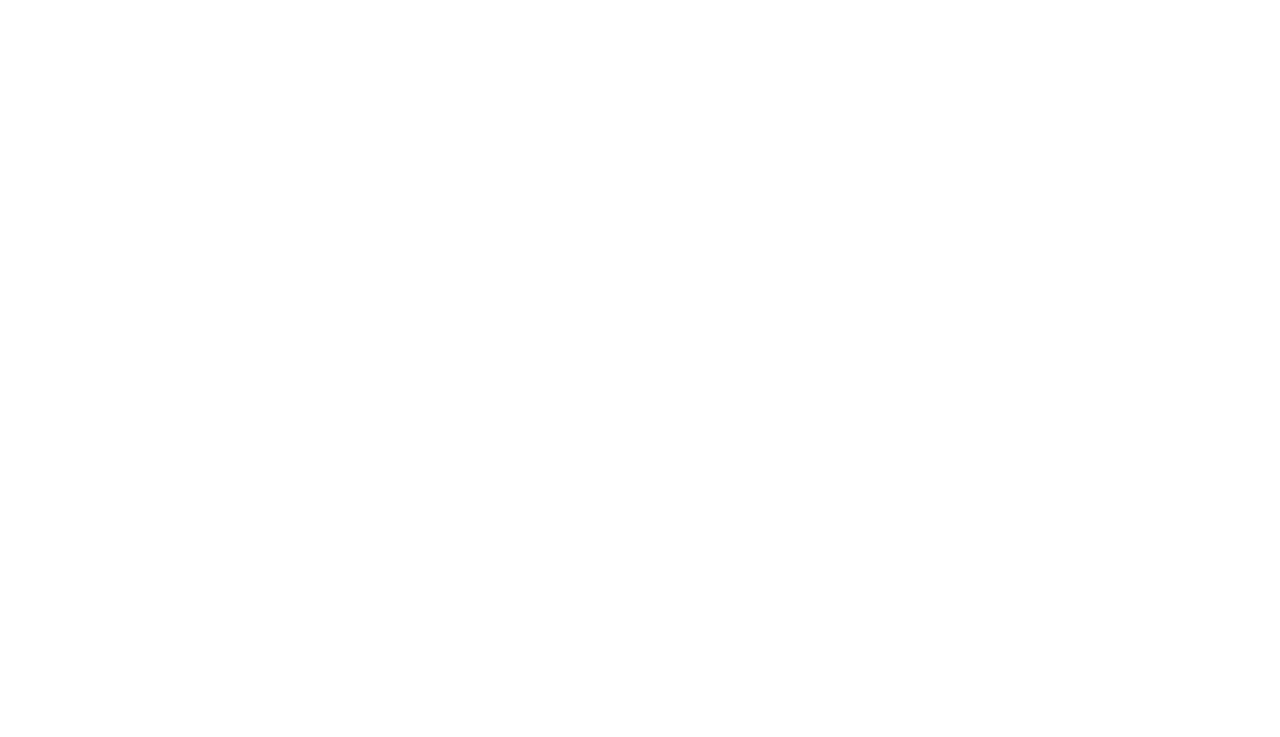
<file: about.html>
<!DOCTYPE html>
<html lang="en">

<head>
    <meta charset="utf-8">
    <title>Kider - Preschool Website Template</title>
    <meta content="width=device-width, initial-scale=1.0" name="viewport">
    <meta content="" name="keywords">
    <meta content="" name="description">
    <link rel="apple-touch-icon" sizes="180x180" style="border-radius: 20px;" href="assets/img/vidya_logo_v3.png">
    <link rel="icon" type="assets/image/png" sizes="32x32" style="border-radius: 20px;" href="assets/img/vidya_logo_v3.png">
    <link rel="icon" type="assets/image/png" sizes="16x16" style="border-radius: 20px;" href="assets/img/vidya_logo_v3.png">
    <link href="assets/img/favicon.ico" rel="icon">
    <link rel="preconnect" href="https://fonts.googleapis.com">
    <link rel="preconnect" href="https://fonts.gstatic.com" crossorigin>
    <link href="https://fonts.googleapis.com/css2?family=Heebo:wght@400;500;600&family=Inter:wght@600&family=Lobster+Two:wght@700&display=swap" rel="stylesheet">
    <link href="https://cdnjs.cloudflare.com/ajax/libs/font-awesome/5.10.0/css/all.min.css" rel="stylesheet">
    <link href="https://cdn.jsdelivr.net/npm/bootstrap-icons@1.4.1/font/bootstrap-icons.css" rel="stylesheet">
    <link href="lib/animate/animate.min.css" rel="stylesheet">
    <link href="lib/owlcarousel/assets/owl.carousel.min.css" rel="stylesheet">
    <link href="assets/css/bootstrap.min.css" rel="stylesheet">
    <link rel="stylesheet" href="assets/css/style.css">
    <link rel="stylesheet" href="assets/css/spinner.css">
    <link rel="stylesheet" href="assets/css/about.css">
    <link rel="stylesheet" href="assets/css/facility.css">
    <link rel="stylesheet" href="assets/css/footer.css">
    <link rel="stylesheet" href="assets/css/navbar.css">
    <link rel="stylesheet" href="assets/css/testimonial.css">
    <link rel="stylesheet" href="assets/css/font.css">
</head>

<body>
    <div class="container-xxl bg-white p-0">
        <!-- Spinner Start -->
        <div id="spinner"
            class="show bg-white position-fixed translate-middle w-100 vh-100 top-50 start-50 d-flex align-items-center justify-content-center">
            <div class="spinner-border text-primary" style="width: 3rem; height: 3rem;" role="status">
                <span class="sr-only">Loading...</span>
            </div>
        </div>
        <!-- Spinner End -->

        <!-- Navbar Start -->
        <nav class="navbar navbar-expand-lg bg-white navbar-light sticky-top px-4 px-lg-5 py-lg-0">
            <a href="index.html" class="navbar-brand">
                <h1 class="m-0 text-primary"><img src="assets/img/vidya_logo_v3.png" alt=""> Vidya Education</h1>
            </a>
            <button type="button" class="navbar-toggler" data-bs-toggle="collapse" data-bs-target="#navbarCollapse">
                <span class="navbar-toggler-icon"></span>
            </button>
            <div class="collapse navbar-collapse" id="navbarCollapse">
                <div class="navbar-nav mx-auto">
                    <a id="nav-home" href="index.html" class="nav-item nav-link">Home</a>
                    <a id="nav-about" href="about.html" class="nav-item nav-link">About Us</a>
                    <a id="nav-classes" href="classes.html" class="nav-item nav-link">Classes</a>
                    <div class="nav-item dropdown">
                        <a id="nav-pages" href="#" class="nav-link dropdown-toggle" data-bs-toggle="dropdown">Pages</a>
                        <div class="dropdown-menu rounded-0 rounded-bottom border-0 shadow-sm m-0">
                            <a id="nav-facility" href="facility.html" class="dropdown-item">School Facilities</a>
                            <a id="nav-contact" href="contact.html" class="dropdown-item">Contact Us</a>
                            <a id="nav-error" href="404.html" class="dropdown-item">404 Error</a>
                        </div>
                    </div>
                </div>
            </div>
        </nav>        
        <!-- Navbar End -->


        <!-- Page Header End -->
        <div class="container-xxl py-5 page-header position-relative mb-5">
            <div class="container py-5">
                <h1 class="display-2 text-white animated slideInDown mb-4">About Us</h1>
                <nav aria-label="breadcrumb animated slideInDown">
                    <ol class="breadcrumb">
                        <li class="breadcrumb-item"><a href="#">Home</a></li>
                        <li class="breadcrumb-item"><a href="#">Pages</a></li>
                        <li class="breadcrumb-item text-white active" aria-current="page">About Us</li>
                    </ol>
                </nav>
            </div>
        </div>
        <!-- Page Header End -->


        <!-- About Start -->    
        <div class="container-xxl py-5">
            <div class="container">
                <div class="row g-5 align-items-center">
                    <div class="col-lg-6 wow fadeInUp" data-wow-delay="0.1s">
                        <h1 id="about-1" class="mb-4">Learn More About Our Work And Our Cultural Activities</h1>
                        <p id="about-2" >Tempor erat elitr rebum at clita. Diam dolor diam ipsum sit. Aliqu diam amet diam et eos. Clita erat ipsum et lorem et sit, sed stet lorem sit clita duo justo magna dolore erat amet</p>
                        <p id="about-3" class="mb-4">Stet no et lorem dolor et diam, amet duo ut dolore vero eos. No stet est diam rebum amet diam ipsum. Clita clita labore, dolor duo nonumy clita sit at, sed sit sanctus dolor eos, ipsum labore duo duo sit no sea diam. Et dolor et kasd ea. Eirmod diam at dolor est vero nonumy magna.</p>
                        <div class="row g-4 align-items-center">
                            <div class="col-sm-6">
                                <a id="about-4" class="btn btn-primary rounded-pill py-3 px-5" href="">Read More</a>
                            </div>
                            <div class="col-sm-6">
                                <div class="d-flex align-items-center">
                                    <img class="rounded-circle flex-shrink-0" src="assets/img/user.jpg" alt=""
                                        style="width: 45px; height: 45px;">
                                    <div class="ms-3">
                                        <h6 id="about-5" class="text-primary mb-1">Jhon Doe</h6>
                                        <small>CEO & Founder</small>
                                    </div>
                                </div>
                            </div>
                        </div>
                    </div>
                    <div class="col-lg-6 about-img wow fadeInUp" data-wow-delay="0.5s">
                        <div class="row">
                            <div class="col-12 text-center">
                                <img class="img-fluid w-75 rounded-circle bg-light p-3" src="assets/img/about-1.jpg"
                                    alt="">
                            </div>
                            <div class="col-6 text-start" style="margin-top: -150px;">
                                <img class="img-fluid w-100 rounded-circle bg-light p-3" src="assets/img/about-2.jpg"
                                    alt="">
                            </div>
                            <div class="col-6 text-end" style="margin-top: -150px;">
                                <img class="img-fluid w-100 rounded-circle bg-light p-3" src="assets/img/about-3.jpg"
                                    alt="">
                            </div>
                        </div>
                    </div>
                </div>
            </div>
        </div>
        <!-- About End -->

        <!-- Team Start -->
        <div class="container-xxl py-5">
            <div class="container">
                <div class="text-center mx-auto mb-5 wow fadeInUp" data-wow-delay="0.1s" style="max-width: 600px;">
                    <h1 id="team-1" class="mb-3">Popular Teachers</h1>
                    <p id="team-2" >Eirmod sed ipsum dolor sit rebum labore magna erat. Tempor ut dolore lorem kasd vero ipsum sit eirmod sit. Ipsum diam justo sed rebum vero dolor duo.</p>
                </div>
                <div class="row g-4">
                    <div class="col-lg-4 col-md-6 wow fadeInUp" data-wow-delay="0.1s">
                        <div class="team-item position-relative">
                            <img class="img-fluid rounded-circle w-75" src="assets/img/team-1.jpg" alt="">
                            <div class="team-text">
                                <h3 id="team-3">Full Name</h3>
                                <p id="team-4" >Designation</p>
                                <div class="d-flex align-items-center">
                                    <a class="btn btn-square btn-primary mx-1" href=""><i class="fab fa-facebook-f"></i></a>
                                    <a class="btn btn-square btn-primary  mx-1" href=""><i class="fab fa-twitter"></i></a>
                                    <a class="btn btn-square btn-primary  mx-1" href=""><i class="fab fa-instagram"></i></a>
                                </div>
                            </div>
                        </div>
                    </div>
                    <div class="col-lg-4 col-md-6 wow fadeInUp" data-wow-delay="0.3s">
                        <div class="team-item position-relative">
                            <img class="img-fluid rounded-circle w-75" src="assets/img/team-2.jpg" alt="">
                            <div class="team-text">
                                <h3 id="team-3">Full Name</h3>
                                <p id="team-4" >Designation</p>
                                <div class="d-flex align-items-center">
                                    <a class="btn btn-square btn-primary mx-1" href=""><i class="fab fa-facebook-f"></i></a>
                                    <a class="btn btn-square btn-primary  mx-1" href=""><i class="fab fa-twitter"></i></a>
                                    <a class="btn btn-square btn-primary  mx-1" href=""><i class="fab fa-instagram"></i></a>
                                </div>
                            </div>
                        </div>
                    </div>
                    <div class="col-lg-4 col-md-6 wow fadeInUp" data-wow-delay="0.5s">
                        <div class="team-item position-relative">
                            <img class="img-fluid rounded-circle w-75" src="assets/img/team-3.jpg" alt="">
                            <div class="team-text">
                                <h3 id="team-3">Full Name</h3>
                                <p id="team-4" >Designation</p>
                                <div class="d-flex align-items-center">
                                    <a class="btn btn-square btn-primary mx-1" href=""><i class="fab fa-facebook-f"></i></a>
                                    <a class="btn btn-square btn-primary  mx-1" href=""><i class="fab fa-twitter"></i></a>
                                    <a class="btn btn-square btn-primary  mx-1" href=""><i class="fab fa-instagram"></i></a>
                                </div>
                            </div>
                        </div>
                    </div>
                </div>
            </div>
        </div>
        <!-- Team End -->


        <!-- Footer Start -->
        <div class="container-fluid bg-dark text-white-50 footer pt-5 mt-5 wow fadeIn" data-wow-delay="0.1s">
            <div class="container py-5">
            <div class="row g-5">
                <div class="col-lg-3 col-md-6">
                <h3 id="footer-1" class="text-white mb-4">Get In Touch</h3>
                <p id="footer-2" class="mb-2"><i class="fa fa-map-marker-alt me-3"></i>123 Street, New York, USA</p>
                <p id="footer-3" class="mb-2"><i class="fa fa-phone-alt me-3"></i>+012 345 67890</p>
                <p id="footer-4" class="mb-2"><i class="fa fa-envelope me-3"></i>info@example.com</p>
                <div class="d-flex pt-2">
                    <a class="btn btn-outline-light btn-social" href=""><i
                        class="fab fa-twitter"></i></a>
                    <a class="btn btn-outline-light btn-social" href=""><i
                        class="fab fa-facebook-f"></i></a>
                    <a class="btn btn-outline-light btn-social" href=""><i
                        class="fab fa-youtube"></i></a>
                    <a class="btn btn-outline-light btn-social" href=""><i
                        class="fab fa-linkedin-in"></i></a>
                </div>
                </div>
                <div class="col-lg-3 col-md-6">
                <h3 id="footer-5" class="text-white mb-4">Quick Links</h3>
                <a id="footer-6" class="btn btn-link text-white-50" href="">About Us</a>
                <a id="footer-7" class="btn btn-link text-white-50" href="">Contact Us</a>
                <a id="footer-8" class="btn btn-link text-white-50" href="">Our Services</a>
                <a id="footer-9" class="btn btn-link text-white-50" href="">Privacy Policy</a>
                <a id="footer-10" class="btn btn-link text-white-50" href="">Terms & Condition</a>
                </div>
                <div class="col-lg-3 col-md-6">
                <h3 id="footer-11" class="text-white mb-4">Photo Gallery</h3>
                <div class="row g-2 pt-2">
                    <div class="col-4">
                    <img class="img-fluid rounded bg-light p-1" src="assets/img/classes-1.jpg" alt="">
                    </div>
                    <div class="col-4">
                    <img class="img-fluid rounded bg-light p-1" src="assets/img/classes-2.jpg" alt="">
                    </div>
                    <div class="col-4">
                    <img class="img-fluid rounded bg-light p-1" src="assets/img/classes-3.jpg" alt="">
                    </div>
                    <div class="col-4">
                    <img class="img-fluid rounded bg-light p-1" src="assets/img/classes-4.jpg" alt="">
                    </div>
                    <div class="col-4">
                    <img class="img-fluid rounded bg-light p-1" src="assets/img/classes-5.jpg" alt="">
                    </div>
                    <div class="col-4">
                    <img class="img-fluid rounded bg-light p-1" src="assets/img/classes-6.jpg" alt="">
                    </div>
                </div>
                </div>
                <div class="col-lg-3 col-md-6">
                <h3 id="footer-12" class="text-white mb-4">Newsletter</h3>
                <p id="footer-13">Dolor amet sit justo amet elitr clita ipsum elitr est.</p>
                <div class="position-relative mx-auto" style="max-width: 400px;">
                    <input id="footer-19" class="form-control bg-transparent w-100 py-3 ps-4 pe-5" type="text"
                    placeholder="Your email">
                    <button id="footer-14" type="button"
                    class="btn btn-primary py-2 position-absolute top-0 end-0 mt-2 me-2">SignUp</button>
                </div>
                </div>
            </div>
            </div>
            <div class="container">
            <div class="copyright">
                <div class="row">
                <div class="col-md-6 text-center text-md-start mb-3 mb-md-0">
                    &copy; <a class="border-bottom" href="#">Your Site Name</a>, All Right Reserved.
                    <!--/*** This template is free as long as you keep the footer author’s credit link/attribution link/backlink. If you'd like to use the template without the footer author’s credit link/attribution link/backlink, you can purchase the Credit Removal License from "https://htmlcodex.com/credit-removal". Thank you for your support. ***/-->
                    Designed By <a class="border-bottom" href="https://htmlcodex.com">HTML Codex</a>
                </div>
                <div class="col-md-6 text-center text-md-end">
                    <div class="footer-menu">
                    <a id="footer-15" href="">Home</a>
                    <a id="footer-16" href="">Cookies</a>
                    <a id="footer-17" href="">Help</a>
                    <a id="footer-18" href="">FQAs</a>
                    </div>
                </div>
                </div>
            </div>
            </div>
        </div>
        <!-- Footer End -->


        <!-- Back to Top -->
        <a href="#" class="btn btn-lg btn-primary btn-lg-square back-to-top"><i class="bi bi-arrow-up"></i></a>
    </div>

    <!-- JavaScript Libraries -->
    <script src="https://code.jquery.com/jquery-3.4.1.min.js"></script>
    <script src="https://cdn.jsdelivr.net/npm/bootstrap@5.0.0/dist/js/bootstrap.bundle.min.js"></script>
    <script src="lib/wow/wow.min.js"></script>
    <script src="lib/easing/easing.min.js"></script>
    <script src="lib/waypoints/waypoints.min.js"></script>
    <script src="lib/owlcarousel/owl.carousel.min.js"></script>

    <!-- Template Javascript -->
    <script src="assets/js/main.js"></script>
</body>

</html>
</file>
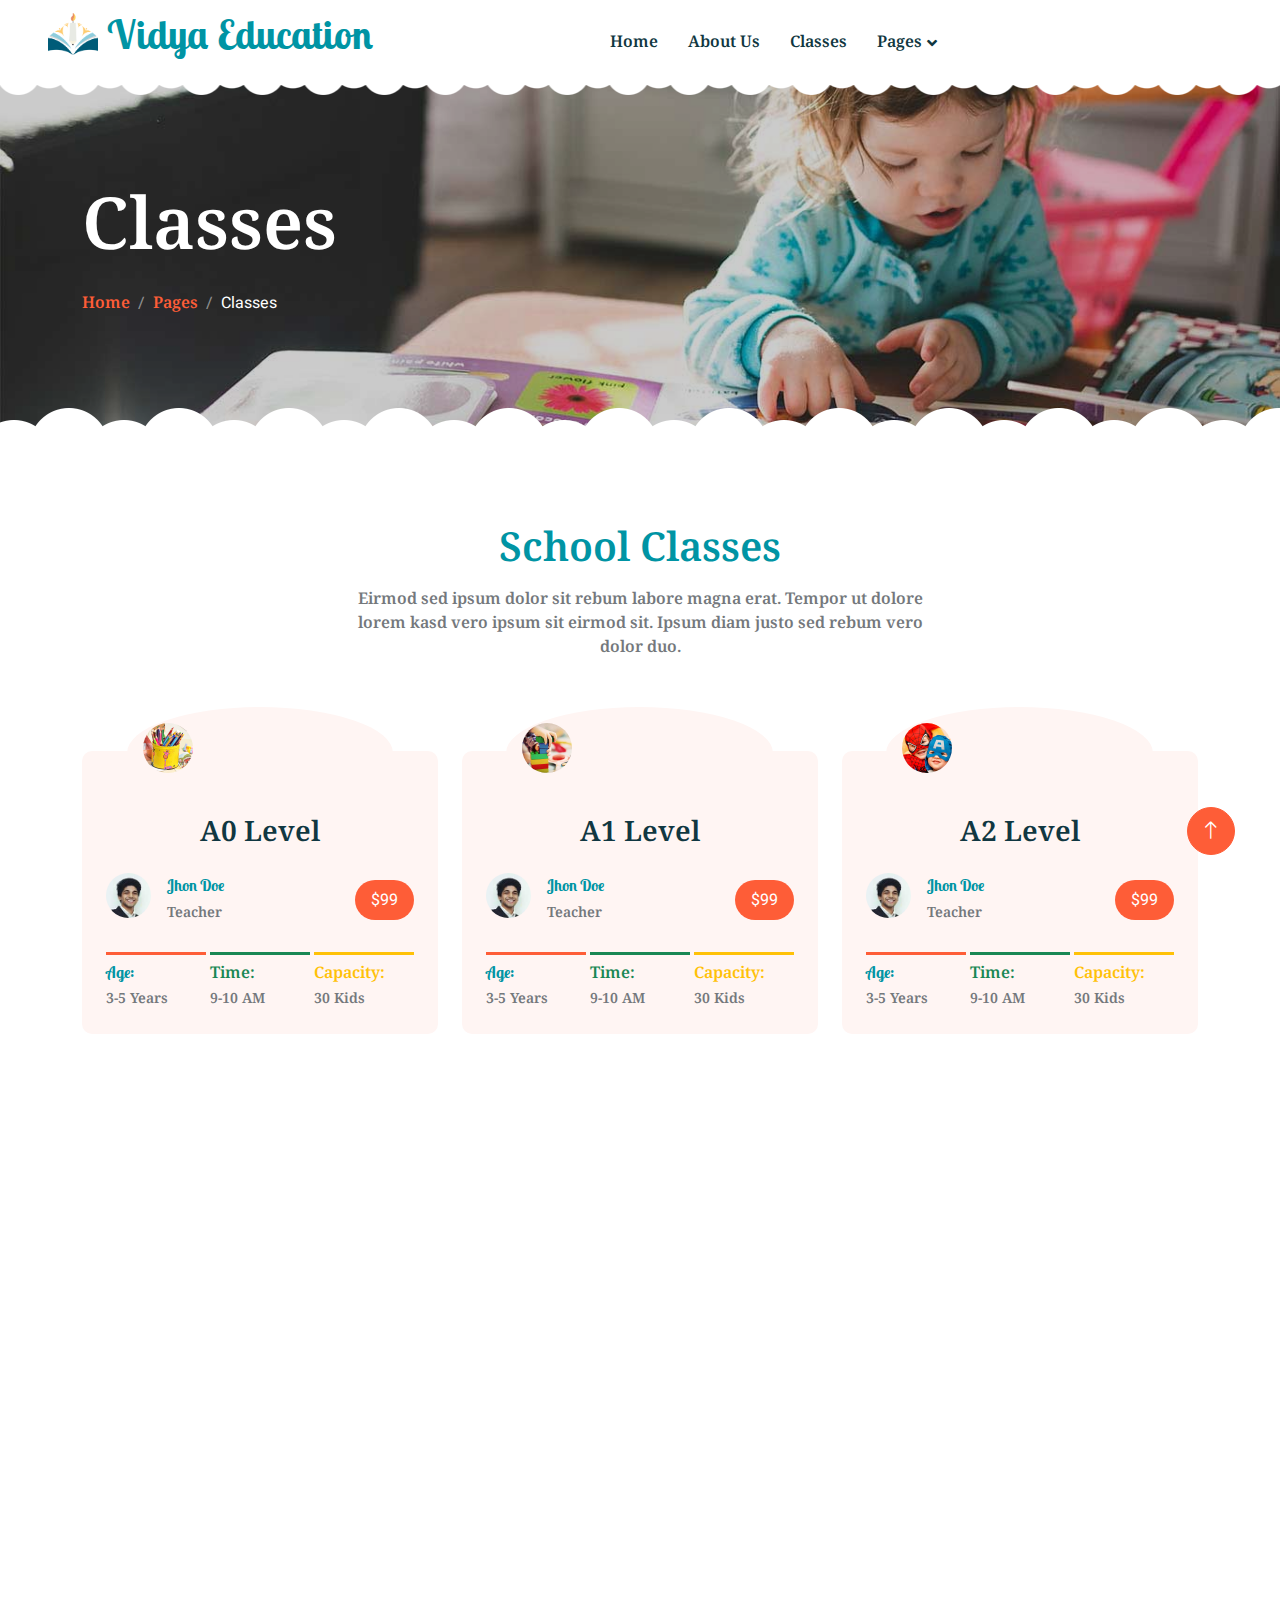
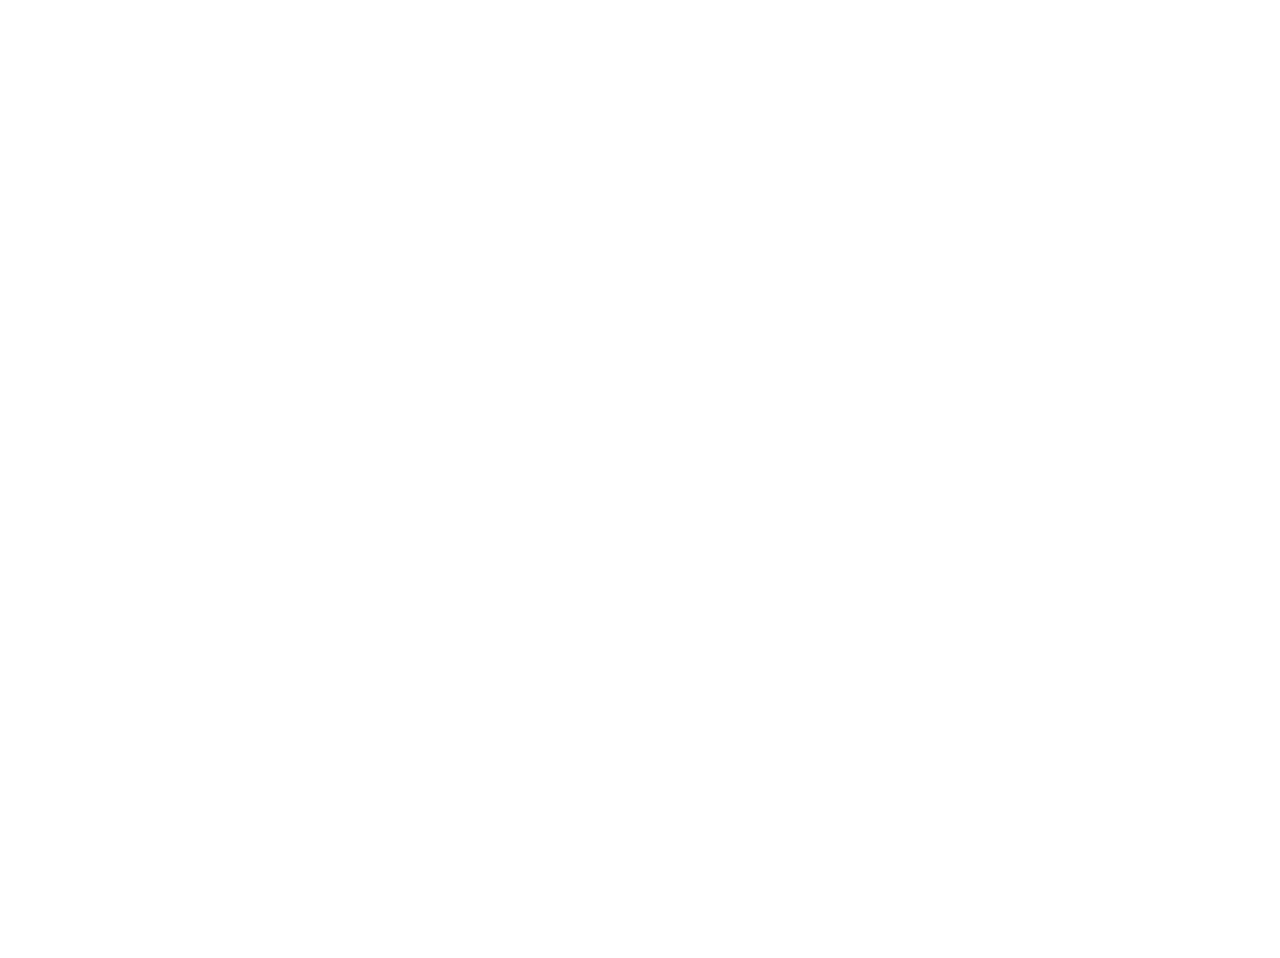
<file: classes.html>
<!DOCTYPE html>
<html lang="en">

<head>
    <meta charset="utf-8">
    <title>Kider - Preschool Website Template</title>
    <meta content="width=device-width, initial-scale=1.0" name="viewport">
    <meta content="" name="keywords">
    <meta content="" name="description">
    <link rel="apple-touch-icon" sizes="180x180" style="border-radius: 20px;" href="assets/img/vidya_logo_v3.png">
    <link rel="icon" type="assets/image/png" sizes="32x32" style="border-radius: 20px;" href="assets/img/vidya_logo_v3.png">
    <link rel="icon" type="assets/image/png" sizes="16x16" style="border-radius: 20px;" href="assets/img/vidya_logo_v3.png">
    <link href="assets/img/favicon.ico" rel="icon">
    <link rel="preconnect" href="https://fonts.googleapis.com">
    <link rel="preconnect" href="https://fonts.gstatic.com" crossorigin>
    <link href="https://fonts.googleapis.com/css2?family=Heebo:wght@400;500;600&family=Inter:wght@600&family=Lobster+Two:wght@700&display=swap" rel="stylesheet">
    <link href="https://cdnjs.cloudflare.com/ajax/libs/font-awesome/5.10.0/css/all.min.css" rel="stylesheet">
    <link href="https://cdn.jsdelivr.net/npm/bootstrap-icons@1.4.1/font/bootstrap-icons.css" rel="stylesheet">
    <link href="lib/animate/animate.min.css" rel="stylesheet">
    <link href="lib/owlcarousel/assets/owl.carousel.min.css" rel="stylesheet">
    <link href="assets/css/bootstrap.min.css" rel="stylesheet">
    <link rel="stylesheet" href="assets/css/style.css">
    <link rel="stylesheet" href="assets/css/spinner.css">
    <link rel="stylesheet" href="assets/css/about.css">
    <link rel="stylesheet" href="assets/css/facility.css">
    <link rel="stylesheet" href="assets/css/footer.css">
    <link rel="stylesheet" href="assets/css/navbar.css">
    <link rel="stylesheet" href="assets/css/testimonial.css">
    <link rel="stylesheet" href="assets/css/font.css">
</head>

<body>
    <div class="container-xxl bg-white p-0">
        <!-- Spinner Start -->
        <div id="spinner"
            class="show bg-white position-fixed translate-middle w-100 vh-100 top-50 start-50 d-flex align-items-center justify-content-center">
            <div class="spinner-border text-primary" style="width: 3rem; height: 3rem;" role="status">
                <span class="sr-only">Loading...</span>
            </div>
        </div>
        <!-- Spinner End -->

        <!-- Navbar Start -->
        <nav class="navbar navbar-expand-lg bg-white navbar-light sticky-top px-4 px-lg-5 py-lg-0">
            <a href="index.html" class="navbar-brand">
                <h1 class="m-0 text-primary"><img src="assets/img/vidya_logo_v3.png" alt=""> Vidya Education</h1>
            </a>
            <button type="button" class="navbar-toggler" data-bs-toggle="collapse" data-bs-target="#navbarCollapse">
                <span class="navbar-toggler-icon"></span>
            </button>
            <div class="collapse navbar-collapse" id="navbarCollapse">
                <div class="navbar-nav mx-auto">
                    <a id="nav-home" href="index.html" class="nav-item nav-link">Home</a>
                    <a id="nav-about" href="about.html" class="nav-item nav-link">About Us</a>
                    <a id="nav-classes" href="classes.html" class="nav-item nav-link">Classes</a>
                    <div class="nav-item dropdown">
                        <a id="nav-pages" href="#" class="nav-link dropdown-toggle" data-bs-toggle="dropdown">Pages</a>
                        <div class="dropdown-menu rounded-0 rounded-bottom border-0 shadow-sm m-0">
                            <a id="nav-facility" href="facility.html" class="dropdown-item">School Facilities</a>
                            <a id="nav-contact" href="contact.html" class="dropdown-item">Contact Us</a>
                            <a id="nav-error" href="404.html" class="dropdown-item">404 Error</a>
                        </div>
                    </div>
                </div>
            </div>
        </nav>        
        <!-- Navbar End -->


        <!-- Page Header End -->
        <div class="container-xxl py-5 page-header position-relative mb-5">
            <div class="container py-5">
                <h1 class="display-2 text-white animated slideInDown mb-4">Classes</h1>
                <nav aria-label="breadcrumb animated slideInDown">
                    <ol class="breadcrumb">
                        <li class="breadcrumb-item"><a href="#">Home</a></li>
                        <li class="breadcrumb-item"><a href="#">Pages</a></li>
                        <li class="breadcrumb-item text-white active" aria-current="page">Classes</li>
                    </ol>
                </nav>
            </div>
        </div>
        <!-- Page Header End -->


        <!-- Classes Start -->
        <div class="container-xxl py-5">
            <div class="container">
                <div class="text-center mx-auto mb-5 wow fadeInUp" data-wow-delay="0.1s" style="max-width: 600px;">
                    <h1 id="classes-1" class="mb-3">
                        School Classes
                    </h1>
                    <p id="classes-2">
                        Eirmod sed ipsum dolor sit rebum labore magna erat. Tempor ut dolore lorem kasd vero ipsum sit eirmod sit. Ipsum diam justo sed rebum vero dolor duo.
                    </p>
                </div>
                <div class="row g-4">
                    <div class="col-lg-4 col-md-6 wow fadeInUp" data-wow-delay="0.1s">
                        <div class="classes-item">
                            <div class="bg-light rounded-circle w-75 mx-auto p-3">
                                <img class="img-fluid rounded-circle" src="assets/img/classes-1.jpg" alt="">
                            </div>
                            <div class="bg-light rounded p-4 pt-5 mt-n5">
                                <a id="classes-3" class="d-block text-center h3 mt-3 mb-4" href="">
                                    A0 Level
                                </a>
                                <div class="d-flex align-items-center justify-content-between mb-4">
                                    <div class="d-flex align-items-center">
                                        <img class="rounded-circle flex-shrink-0" src="assets/img/user.jpg" alt=""
                                            style="width: 45px; height: 45px;">
                                        <div class="ms-3">
                                            <h6 id="classes-4" class="text-primary mb-1">
                                                Jhon Doe
                                            </h6>
                                            <small id="classes-5">
                                                Teacher
                                            </small>
                                        </div>
                                    </div>
                                    <span id="price-link" class="bg-primary text-white rounded-pill py-2 px-3"
                                        style="cursor:pointer;">$99</span>
                                </div>
                                <div class="row g-1">
                                    <div class="col-4">
                                        <div class="border-top border-3 border-primary pt-2">
                                            <h6 id="classes-6" class="text-primary mb-1">
                                                Age:
                                            </h6>
                                            <small id="classes-7">
                                                3-5 Years
                                            </small>
                                        </div>
                                    </div>
                                    <div class="col-4">
                                        <div class="border-top border-3 border-success pt-2">
                                            <h6 id="classes-8" class="text-success mb-1">
                                                Time:
                                            </h6>
                                            <small id="classes-9">
                                                9-10 AM
                                            </small>
                                        </div>
                                    </div>
                                    <div class="col-4">
                                        <div class="border-top border-3 border-warning pt-2">
                                            <h6 id="classes-10" class="text-warning mb-1">
                                                Capacity:
                                            </h6>
                                            <small id="classes-11">
                                                30 Kids
                                            </small>
                                        </div>
                                    </div>
                                </div>
                            </div>
                        </div>
                    </div>
                    <div class="col-lg-4 col-md-6 wow fadeInUp" data-wow-delay="0.3s">
                        <div class="classes-item">
                            <div class="bg-light rounded-circle w-75 mx-auto p-3">
                                <img class="img-fluid rounded-circle" src="assets/img/classes-2.jpg" alt="">
                            </div>
                            <div class="bg-light rounded p-4 pt-5 mt-n5">
                                <a id="classes-12" class="d-block text-center h3 mt-3 mb-4" href="">
                                    A1 Level
                                </a>
                                <div class="d-flex align-items-center justify-content-between mb-4">
                                    <div class="d-flex align-items-center">
                                        <img class="rounded-circle flex-shrink-0" src="assets/img/user.jpg" alt=""
                                            style="width: 45px; height: 45px;">
                                        <div class="ms-3">
                                            <h6 id="classes-4" class="text-primary mb-1">
                                                Jhon Doe
                                            </h6>
                                            <small id="classes-5">
                                                Teacher
                                            </small>
                                        </div>
                                    </div>
                                    <span id="price-link" class="bg-primary text-white rounded-pill py-2 px-3"
                                        style="cursor:pointer;">$99</span>
                                </div>
                                <div class="row g-1">
                                    <div class="col-4">
                                        <div class="border-top border-3 border-primary pt-2">
                                            <h6 id="classes-6" class="text-primary mb-1">
                                                Age:
                                            </h6>
                                            <small id="classes-7">
                                                3-5 Years
                                            </small>
                                        </div>
                                    </div>
                                    <div class="col-4">
                                        <div class="border-top border-3 border-success pt-2">
                                            <h6 id="classes-8" class="text-success mb-1">
                                                Time:
                                            </h6>
                                            <small id="classes-9">
                                                9-10 AM
                                            </small>
                                        </div>
                                    </div>
                                    <div class="col-4">
                                        <div class="border-top border-3 border-warning pt-2">
                                            <h6 id="classes-10" class="text-warning mb-1">
                                                Capacity:
                                            </h6>
                                            <small id="classes-11">
                                                30 Kids
                                            </small>
                                        </div>
                                    </div>
                                </div>
                            </div>
                        </div>
                    </div>
                    <div class="col-lg-4 col-md-6 wow fadeInUp" data-wow-delay="0.5s">
                        <div class="classes-item">
                            <div class="bg-light rounded-circle w-75 mx-auto p-3">
                                <img class="img-fluid rounded-circle" src="assets/img/classes-3.jpg" alt="">
                            </div>
                            <div class="bg-light rounded p-4 pt-5 mt-n5">
                                <a id="classes-13" class="d-block text-center h3 mt-3 mb-4" href="">
                                    A2 Level
                                </a>
                                <div class="d-flex align-items-center justify-content-between mb-4">
                                    <div class="d-flex align-items-center">
                                        <img class="rounded-circle flex-shrink-0" src="assets/img/user.jpg" alt=""
                                            style="width: 45px; height: 45px;">
                                        <div class="ms-3">
                                            <h6 id="classes-4" class="text-primary mb-1">
                                                Jhon Doe
                                            </h6>
                                            <small id="classes-5">
                                                Teacher
                                            </small>
                                        </div>
                                    </div>
                                    <span id="price-link" class="bg-primary text-white rounded-pill py-2 px-3"
                                        style="cursor:pointer;">$99</span>
                                </div>
                                <div class="row g-1">
                                    <div class="col-4">
                                        <div class="border-top border-3 border-primary pt-2">
                                            <h6 id="classes-6" class="text-primary mb-1">
                                                Age:
                                            </h6>
                                            <small id="classes-7">
                                                3-5 Years
                                            </small>
                                        </div>
                                    </div>
                                    <div class="col-4">
                                        <div class="border-top border-3 border-success pt-2">
                                            <h6 id="classes-8" class="text-success mb-1">
                                                Time:
                                            </h6>
                                            <small id="classes-9">
                                                9-10 AM
                                            </small>
                                        </div>
                                    </div>
                                    <div class="col-4">
                                        <div class="border-top border-3 border-warning pt-2">
                                            <h6 id="classes-10" class="text-warning mb-1">
                                                Capacity:
                                            </h6>
                                            <small id="classes-11">
                                                30 Kids
                                            </small>
                                        </div>
                                    </div>
                                </div>
                            </div>
                        </div>
                    </div>
                    <div class="col-lg-4 col-md-6 wow fadeInUp" data-wow-delay="0.1s">
                        <div class="classes-item">
                            <div class="bg-light rounded-circle w-75 mx-auto p-3">
                                <img class="img-fluid rounded-circle" src="assets/img/classes-4.jpg" alt="">
                            </div>
                            <div class="bg-light rounded p-4 pt-5 mt-n5">
                                <a id="classes-14" class="d-block text-center h3 mt-3 mb-4" href="">
                                    B1 Level
                                </a>
                                <div class="d-flex align-items-center justify-content-between mb-4">
                                    <div class="d-flex align-items-center">
                                        <img class="rounded-circle flex-shrink-0" src="assets/img/user.jpg" alt=""
                                            style="width: 45px; height: 45px;">
                                        <div class="ms-3">
                                            <h6 id="classes-4" class="text-primary mb-1">
                                                Jhon Doe
                                            </h6>
                                            <small id="classes-5">
                                                Teacher
                                            </small>
                                        </div>
                                    </div>
                                    <span id="price-link" class="bg-primary text-white rounded-pill py-2 px-3"
                                        style="cursor:pointer;">$99</span>
                                </div>
                                <div class="row g-1">
                                    <div class="col-4">
                                        <div class="border-top border-3 border-primary pt-2">
                                            <h6 id="classes-6" class="text-primary mb-1">
                                                Age:
                                            </h6>
                                            <small id="classes-7">
                                                3-5 Years
                                            </small>
                                        </div>
                                    </div>
                                    <div class="col-4">
                                        <div class="border-top border-3 border-success pt-2">
                                            <h6 id="classes-8" class="text-success mb-1">
                                                Time:
                                            </h6>
                                            <small id="classes-9">
                                                9-10 AM
                                            </small>
                                        </div>
                                    </div>
                                    <div class="col-4">
                                        <div class="border-top border-3 border-warning pt-2">
                                            <h6 id="classes-10" class="text-warning mb-1">
                                                Capacity:
                                            </h6>
                                            <small id="classes-11">
                                                30 Kids
                                            </small>
                                        </div>
                                    </div>
                                </div>
                            </div>
                        </div>
                    </div>
                    <div class="col-lg-4 col-md-6 wow fadeInUp" data-wow-delay="0.1s">
                        <div class="classes-item">
                            <div class="bg-light rounded-circle w-75 mx-auto p-3">
                                <img class="img-fluid rounded-circle" src="assets/img/classes-4.jpg" alt="">
                            </div>
                            <div class="bg-light rounded p-4 pt-5 mt-n5">
                                <a id="classes-15" class="d-block text-center h3 mt-3 mb-4" href="">
                                    B2 Level
                                </a>
                                <div class="d-flex align-items-center justify-content-between mb-4">
                                    <div class="d-flex align-items-center">
                                        <img class="rounded-circle flex-shrink-0" src="assets/img/user.jpg" alt=""
                                            style="width: 45px; height: 45px;">
                                        <div class="ms-3">
                                            <h6 id="classes-4" class="text-primary mb-1">
                                                Jhon Doe
                                            </h6>
                                            <small id="classes-5">
                                                Teacher
                                            </small>
                                        </div>
                                    </div>
                                    <span id="price-link" class="bg-primary text-white rounded-pill py-2 px-3"
                                        style="cursor:pointer;">$99</span>
                                </div>
                                <div class="row g-1">
                                    <div class="col-4">
                                        <div class="border-top border-3 border-primary pt-2">
                                            <h6 id="classes-6" class="text-primary mb-1">
                                                Age:
                                            </h6>
                                            <small id="classes-7">
                                                3-5 Years
                                            </small>
                                        </div>
                                    </div>
                                    <div class="col-4">
                                        <div class="border-top border-3 border-success pt-2">
                                            <h6 id="classes-8" class="text-success mb-1">
                                                Time:
                                            </h6>
                                            <small id="classes-9">
                                                9-10 AM
                                            </small>
                                        </div>
                                    </div>
                                    <div class="col-4">
                                        <div class="border-top border-3 border-warning pt-2">
                                            <h6 id="classes-10" class="text-warning mb-1">
                                                Capacity:
                                            </h6>
                                            <small id="classes-11">
                                                30 Kids
                                            </small>
                                        </div>
                                    </div>
                                </div>
                            </div>
                        </div>
                    </div>
                    <div class="col-lg-4 col-md-6 wow fadeInUp" data-wow-delay="0.1s">
                        <div class="classes-item">
                            <div class="bg-light rounded-circle w-75 mx-auto p-3">
                                <img class="img-fluid rounded-circle" src="assets/img/classes-4.jpg" alt="">
                            </div>
                            <div class="bg-light rounded p-4 pt-5 mt-n5">
                                <a id="classes-16" class="d-block text-center h3 mt-3 mb-4" href="">
                                    C1 Level
                                </a>
                                <div class="d-flex align-items-center justify-content-between mb-4">
                                    <div class="d-flex align-items-center">
                                        <img class="rounded-circle flex-shrink-0" src="assets/img/user.jpg" alt=""
                                            style="width: 45px; height: 45px;">
                                        <div class="ms-3">
                                            <h6 id="classes-4" class="text-primary mb-1">
                                                Jhon Doe
                                            </h6>
                                            <small id="classes-5">
                                                Teacher
                                            </small>
                                        </div>
                                    </div>
                                    <span id="price-link" class="bg-primary text-white rounded-pill py-2 px-3"
                                        style="cursor:pointer;">$99</span>
                                </div>
                                <div class="row g-1">
                                    <div class="col-4">
                                        <div class="border-top border-3 border-primary pt-2">
                                            <h6 id="classes-6" class="text-primary mb-1">
                                                Age:
                                            </h6>
                                            <small id="classes-7">
                                                3-5 Years
                                            </small>
                                        </div>
                                    </div>
                                    <div class="col-4">
                                        <div class="border-top border-3 border-success pt-2">
                                            <h6 id="classes-8" class="text-success mb-1">
                                                Time:
                                            </h6>
                                            <small id="classes-9">
                                                9-10 AM
                                            </small>
                                        </div>
                                    </div>
                                    <div class="col-4">
                                        <div class="border-top border-3 border-warning pt-2">
                                            <h6 id="classes-10" class="text-warning mb-1">
                                                Capacity:
                                            </h6>
                                            <small id="classes-11">
                                                30 Kids
                                            </small>
                                        </div>
                                    </div>
                                </div>
                            </div>
                        </div>
                    </div>
                </div>
            </div>
        </div>
        <!-- Classes End -->


        <!-- Testimonial Start -->
        <div class="container-xxl py-5">
            <div class="container">
                <div class="text-center mx-auto mb-5 wow fadeInUp" data-wow-delay="0.1s"
                    style="max-width: 600px;">
                    <h1 id="testimonial-1" class="mb-3">Our Clients Say!</h1>
                    <p id="testimonial-2" >Eirmod sed ipsum dolor sit rebum labore magna erat. Tempor ut dolore lorem kasd vero ipsum sit eirmod sit. Ipsum diam justo sed rebum vero dolor duo.</p>
                </div>
                <div class="owl-carousel testimonial-carousel wow fadeInUp" data-wow-delay="0.1s">
                    <div class="testimonial-item bg-light rounded p-5">
                        <p class="fs-5">Tempor stet labore dolor clita stet diam amet ipsum dolor duo ipsum rebum stet dolor amet diam stet. Est stet ea lorem amet est kasd kasd erat eos</p>
                        <div class="d-flex align-items-center bg-white me-n5"
                            style="border-radius: 50px 0 0 50px;">
                            <img class="img-fluid flex-shrink-0 rounded-circle" src="assets/img/testimonial-1.jpg"
                                style="width: 90px; height: 90px;">
                            <div class="ps-3">
                                <h3 class="mb-1">Client Name</h3>
                                <span>Profession</span>
                            </div>
                            <i class="fa fa-quote-right fa-3x text-primary ms-auto d-none d-sm-flex"></i>
                        </div>
                    </div>
                    <div class="testimonial-item bg-light rounded p-5">
                        <p class="fs-5">Tempor stet labore dolor clita stet diam amet ipsum dolor duo ipsum rebum stet dolor amet diam stet. Est stet ea lorem amet est kasd kasd erat eos</p>
                        <div class="d-flex align-items-center bg-white me-n5"
                            style="border-radius: 50px 0 0 50px;">
                            <img class="img-fluid flex-shrink-0 rounded-circle" src="assets/img/testimonial-2.jpg"
                                style="width: 90px; height: 90px;">
                            <div class="ps-3">
                                <h3 class="mb-1">Client Name</h3>
                                <span>Profession</span>
                            </div>
                            <i class="fa fa-quote-right fa-3x text-primary ms-auto d-none d-sm-flex"></i>
                        </div>
                    </div>
                    <div class="testimonial-item bg-light rounded p-5">
                        <p class="fs-5">Tempor stet labore dolor clita stet diam amet ipsum dolor duo ipsum rebum stet dolor amet diam stet. Est stet ea lorem amet est kasd kasd erat eos</p>
                        <div class="d-flex align-items-center bg-white me-n5"
                            style="border-radius: 50px 0 0 50px;">
                            <img class="img-fluid flex-shrink-0 rounded-circle" src="assets/img/testimonial-3.jpg"
                                style="width: 90px; height: 90px;">
                            <div class="ps-3">
                                <h3 class="mb-1">Client Name</h3>
                                <span>Profession</span>
                            </div>
                            <i class="fa fa-quote-right fa-3x text-primary ms-auto d-none d-sm-flex"></i>
                        </div>
                    </div>
                </div>
            </div>
        </div>
        <!-- Testimonial End -->


        <!-- Footer Start -->
        <div class="container-fluid bg-dark text-white-50 footer pt-5 mt-5 wow fadeIn" data-wow-delay="0.1s">
            <div class="container py-5">
            <div class="row g-5">
                <div class="col-lg-3 col-md-6">
                <h3 id="footer-1" class="text-white mb-4">Get In Touch</h3>
                <p id="footer-2" class="mb-2"><i class="fa fa-map-marker-alt me-3"></i>123 Street, New York, USA</p>
                <p id="footer-3" class="mb-2"><i class="fa fa-phone-alt me-3"></i>+012 345 67890</p>
                <p id="footer-4" class="mb-2"><i class="fa fa-envelope me-3"></i>info@example.com</p>
                <div class="d-flex pt-2">
                    <a class="btn btn-outline-light btn-social" href=""><i
                        class="fab fa-twitter"></i></a>
                    <a class="btn btn-outline-light btn-social" href=""><i
                        class="fab fa-facebook-f"></i></a>
                    <a class="btn btn-outline-light btn-social" href=""><i
                        class="fab fa-youtube"></i></a>
                    <a class="btn btn-outline-light btn-social" href=""><i
                        class="fab fa-linkedin-in"></i></a>
                </div>
                </div>
                <div class="col-lg-3 col-md-6">
                <h3 id="footer-5" class="text-white mb-4">Quick Links</h3>
                <a id="footer-6" class="btn btn-link text-white-50" href="">About Us</a>
                <a id="footer-7" class="btn btn-link text-white-50" href="">Contact Us</a>
                <a id="footer-8" class="btn btn-link text-white-50" href="">Our Services</a>
                <a id="footer-9" class="btn btn-link text-white-50" href="">Privacy Policy</a>
                <a id="footer-10" class="btn btn-link text-white-50" href="">Terms & Condition</a>
                </div>
                <div class="col-lg-3 col-md-6">
                <h3 id="footer-11" class="text-white mb-4">Photo Gallery</h3>
                <div class="row g-2 pt-2">
                    <div class="col-4">
                    <img class="img-fluid rounded bg-light p-1" src="assets/img/classes-1.jpg" alt="">
                    </div>
                    <div class="col-4">
                    <img class="img-fluid rounded bg-light p-1" src="assets/img/classes-2.jpg" alt="">
                    </div>
                    <div class="col-4">
                    <img class="img-fluid rounded bg-light p-1" src="assets/img/classes-3.jpg" alt="">
                    </div>
                    <div class="col-4">
                    <img class="img-fluid rounded bg-light p-1" src="assets/img/classes-4.jpg" alt="">
                    </div>
                    <div class="col-4">
                    <img class="img-fluid rounded bg-light p-1" src="assets/img/classes-5.jpg" alt="">
                    </div>
                    <div class="col-4">
                    <img class="img-fluid rounded bg-light p-1" src="assets/img/classes-6.jpg" alt="">
                    </div>
                </div>
                </div>
                <div class="col-lg-3 col-md-6">
                <h3 id="footer-12" class="text-white mb-4">Newsletter</h3>
                <p id="footer-13">Dolor amet sit justo amet elitr clita ipsum elitr est.</p>
                <div class="position-relative mx-auto" style="max-width: 400px;">
                    <input id="footer-19" class="form-control bg-transparent w-100 py-3 ps-4 pe-5" type="text"
                    placeholder="Your email">
                    <button id="footer-14" type="button"
                    class="btn btn-primary py-2 position-absolute top-0 end-0 mt-2 me-2">SignUp</button>
                </div>
                </div>
            </div>
            </div>
            <div class="container">
            <div class="copyright">
                <div class="row">
                <div class="col-md-6 text-center text-md-start mb-3 mb-md-0">
                    &copy; <a class="border-bottom" href="#">Your Site Name</a>, All Right Reserved.
                    <!--/*** This template is free as long as you keep the footer author’s credit link/attribution link/backlink. If you'd like to use the template without the footer author’s credit link/attribution link/backlink, you can purchase the Credit Removal License from "https://htmlcodex.com/credit-removal". Thank you for your support. ***/-->
                    Designed By <a class="border-bottom" href="https://htmlcodex.com">HTML Codex</a>
                </div>
                <div class="col-md-6 text-center text-md-end">
                    <div class="footer-menu">
                    <a id="footer-15" href="">Home</a>
                    <a id="footer-16" href="">Cookies</a>
                    <a id="footer-17" href="">Help</a>
                    <a id="footer-18" href="">FQAs</a>
                    </div>
                </div>
                </div>
            </div>
            </div>
        </div>
        <!-- Footer End -->


        <!-- Back to Top -->
        <a href="#" class="btn btn-lg btn-primary btn-lg-square back-to-top"><i class="bi bi-arrow-up"></i></a>
    </div>

    <!-- JavaScript Libraries -->
    <script src="https://code.jquery.com/jquery-3.4.1.min.js"></script>
    <script src="https://cdn.jsdelivr.net/npm/bootstrap@5.0.0/dist/js/bootstrap.bundle.min.js"></script>
    <script src="lib/wow/wow.min.js"></script>
    <script src="lib/easing/easing.min.js"></script>
    <script src="lib/waypoints/waypoints.min.js"></script>
    <script src="lib/owlcarousel/owl.carousel.min.js"></script>

    <script src="assets/js/main.js"></script>
</body>

</html>
</file>
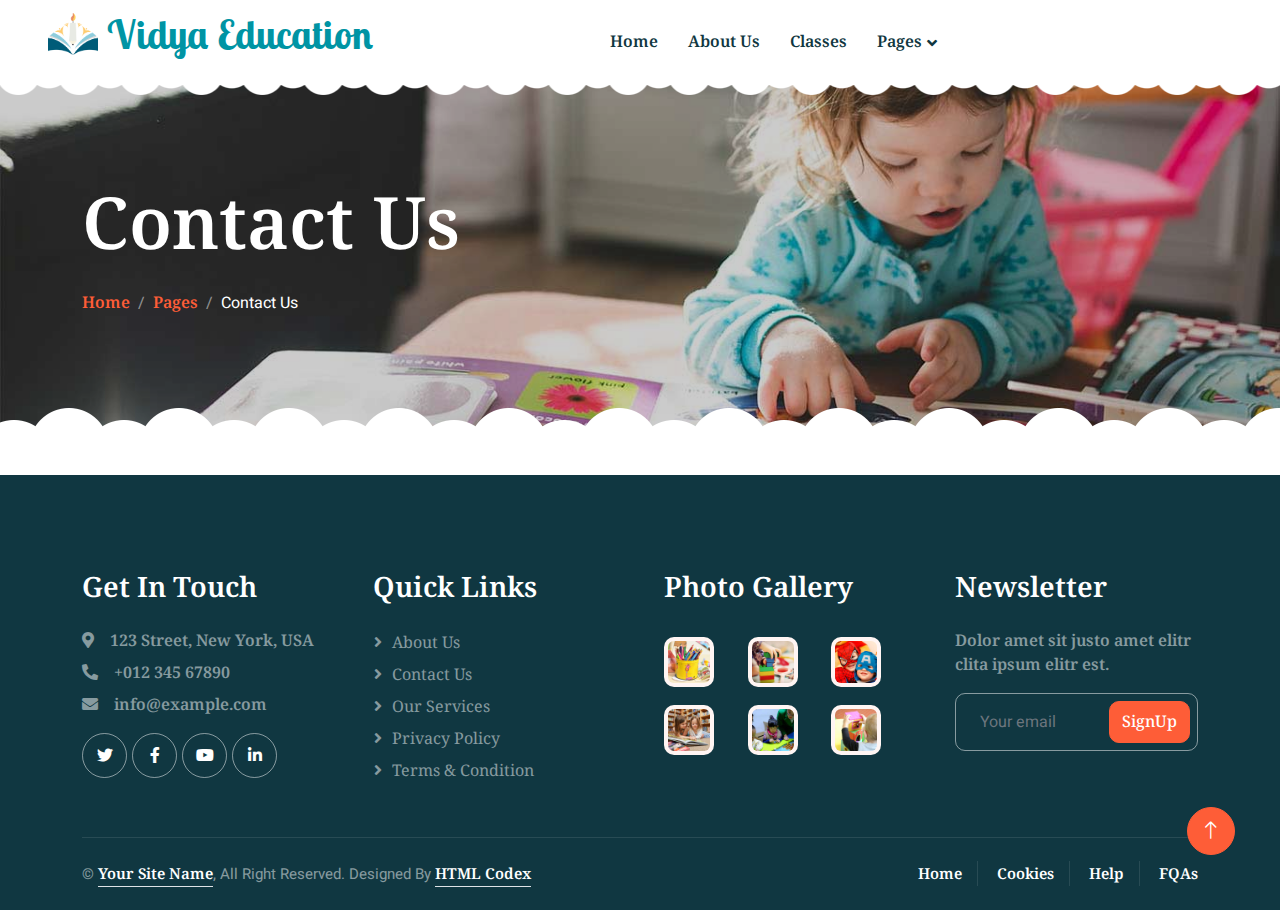
<file: contact.html>
<!DOCTYPE html>
<html lang="en">

<head>
    <meta charset="utf-8">
    <title>Kider - Preschool Website Template</title>
    <meta content="width=device-width, initial-scale=1.0" name="viewport">
    <meta content="" name="keywords">
    <meta content="" name="description">
    <link rel="apple-touch-icon" sizes="180x180" style="border-radius: 20px;" href="assets/img/vidya_logo_v3.png">
    <link rel="icon" type="assets/image/png" sizes="32x32" style="border-radius: 20px;" href="assets/img/vidya_logo_v3.png">
    <link rel="icon" type="assets/image/png" sizes="16x16" style="border-radius: 20px;" href="assets/img/vidya_logo_v3.png">
    <link href="assets/img/favicon.ico" rel="icon">
    <link rel="preconnect" href="https://fonts.googleapis.com">
    <link rel="preconnect" href="https://fonts.gstatic.com" crossorigin>
    <link href="https://fonts.googleapis.com/css2?family=Heebo:wght@400;500;600&family=Inter:wght@600&family=Lobster+Two:wght@700&display=swap" rel="stylesheet">
    <link href="https://cdnjs.cloudflare.com/ajax/libs/font-awesome/5.10.0/css/all.min.css" rel="stylesheet">
    <link href="https://cdn.jsdelivr.net/npm/bootstrap-icons@1.4.1/font/bootstrap-icons.css" rel="stylesheet">
    <link href="lib/animate/animate.min.css" rel="stylesheet">
    <link href="lib/owlcarousel/assets/owl.carousel.min.css" rel="stylesheet">
    <link href="assets/css/bootstrap.min.css" rel="stylesheet">
    <link rel="stylesheet" href="assets/css/style.css">
    <link rel="stylesheet" href="assets/css/spinner.css">
    <link rel="stylesheet" href="assets/css/about.css">
    <link rel="stylesheet" href="assets/css/facility.css">
    <link rel="stylesheet" href="assets/css/footer.css">
    <link rel="stylesheet" href="assets/css/navbar.css">
    <link rel="stylesheet" href="assets/css/testimonial.css">
    <link rel="stylesheet" href="assets/css/font.css">
</head>

<body>
    <div class="container-xxl bg-white p-0">
        <!-- Spinner Start -->
        <div id="spinner"
            class="show bg-white position-fixed translate-middle w-100 vh-100 top-50 start-50 d-flex align-items-center justify-content-center">
            <div class="spinner-border text-primary" style="width: 3rem; height: 3rem;" role="status">
                <span class="sr-only">Loading...</span>
            </div>
        </div>
        <!-- Spinner End -->

        <!-- Navbar Start -->
        <nav class="navbar navbar-expand-lg bg-white navbar-light sticky-top px-4 px-lg-5 py-lg-0">
            <a href="index.html" class="navbar-brand">
                <h1 class="m-0 text-primary"><img src="assets/img/vidya_logo_v3.png" alt=""> Vidya Education</h1>
            </a>
            <button type="button" class="navbar-toggler" data-bs-toggle="collapse" data-bs-target="#navbarCollapse">
                <span class="navbar-toggler-icon"></span>
            </button>
            <div class="collapse navbar-collapse" id="navbarCollapse">
                <div class="navbar-nav mx-auto">
                    <a id="nav-home" href="index.html" class="nav-item nav-link">Home</a>
                    <a id="nav-about" href="about.html" class="nav-item nav-link">About Us</a>
                    <a id="nav-classes" href="classes.html" class="nav-item nav-link">Classes</a>
                    <div class="nav-item dropdown">
                        <a id="nav-pages" href="#" class="nav-link dropdown-toggle" data-bs-toggle="dropdown">Pages</a>
                        <div class="dropdown-menu rounded-0 rounded-bottom border-0 shadow-sm m-0">
                            <a id="nav-facility" href="facility.html" class="dropdown-item">School Facilities</a>
                            <a id="nav-contact" href="contact.html" class="dropdown-item">Contact Us</a>
                            <a id="nav-error" href="404.html" class="dropdown-item">404 Error</a>
                        </div>
                    </div>
                </div>
            </div>
        </nav>        
        <!-- Navbar End -->


        <!-- Page Header End -->
        <div class="container-xxl py-5 page-header position-relative mb-5">
            <div class="container py-5">
                <h1 class="display-2 text-white animated slideInDown mb-4">Contact Us</h1>
                <nav aria-label="breadcrumb animated slideInDown">
                    <ol class="breadcrumb">
                        <li class="breadcrumb-item"><a href="#">Home</a></li>
                        <li class="breadcrumb-item"><a href="#">Pages</a></li>
                        <li class="breadcrumb-item text-white active" aria-current="page">Contact Us</li>
                    </ol>
                </nav>
            </div>
        </div>
        <!-- Page Header End -->


        <!-- Footer Start -->
        <div class="container-fluid bg-dark text-white-50 footer pt-5 mt-5 wow fadeIn" data-wow-delay="0.1s">
            <div class="container py-5">
            <div class="row g-5">
                <div class="col-lg-3 col-md-6">
                <h3 id="footer-1" class="text-white mb-4">Get In Touch</h3>
                <p id="footer-2" class="mb-2"><i class="fa fa-map-marker-alt me-3"></i>123 Street, New York, USA</p>
                <p id="footer-3" class="mb-2"><i class="fa fa-phone-alt me-3"></i>+012 345 67890</p>
                <p id="footer-4" class="mb-2"><i class="fa fa-envelope me-3"></i>info@example.com</p>
                <div class="d-flex pt-2">
                    <a class="btn btn-outline-light btn-social" href=""><i
                        class="fab fa-twitter"></i></a>
                    <a class="btn btn-outline-light btn-social" href=""><i
                        class="fab fa-facebook-f"></i></a>
                    <a class="btn btn-outline-light btn-social" href=""><i
                        class="fab fa-youtube"></i></a>
                    <a class="btn btn-outline-light btn-social" href=""><i
                        class="fab fa-linkedin-in"></i></a>
                </div>
                </div>
                <div class="col-lg-3 col-md-6">
                <h3 id="footer-5" class="text-white mb-4">Quick Links</h3>
                <a id="footer-6" class="btn btn-link text-white-50" href="">About Us</a>
                <a id="footer-7" class="btn btn-link text-white-50" href="">Contact Us</a>
                <a id="footer-8" class="btn btn-link text-white-50" href="">Our Services</a>
                <a id="footer-9" class="btn btn-link text-white-50" href="">Privacy Policy</a>
                <a id="footer-10" class="btn btn-link text-white-50" href="">Terms & Condition</a>
                </div>
                <div class="col-lg-3 col-md-6">
                <h3 id="footer-11" class="text-white mb-4">Photo Gallery</h3>
                <div class="row g-2 pt-2">
                    <div class="col-4">
                    <img class="img-fluid rounded bg-light p-1" src="assets/img/classes-1.jpg" alt="">
                    </div>
                    <div class="col-4">
                    <img class="img-fluid rounded bg-light p-1" src="assets/img/classes-2.jpg" alt="">
                    </div>
                    <div class="col-4">
                    <img class="img-fluid rounded bg-light p-1" src="assets/img/classes-3.jpg" alt="">
                    </div>
                    <div class="col-4">
                    <img class="img-fluid rounded bg-light p-1" src="assets/img/classes-4.jpg" alt="">
                    </div>
                    <div class="col-4">
                    <img class="img-fluid rounded bg-light p-1" src="assets/img/classes-5.jpg" alt="">
                    </div>
                    <div class="col-4">
                    <img class="img-fluid rounded bg-light p-1" src="assets/img/classes-6.jpg" alt="">
                    </div>
                </div>
                </div>
                <div class="col-lg-3 col-md-6">
                <h3 id="footer-12" class="text-white mb-4">Newsletter</h3>
                <p id="footer-13">Dolor amet sit justo amet elitr clita ipsum elitr est.</p>
                <div class="position-relative mx-auto" style="max-width: 400px;">
                    <input id="footer-19" class="form-control bg-transparent w-100 py-3 ps-4 pe-5" type="text"
                    placeholder="Your email">
                    <button id="footer-14" type="button"
                    class="btn btn-primary py-2 position-absolute top-0 end-0 mt-2 me-2">SignUp</button>
                </div>
                </div>
            </div>
            </div>
            <div class="container">
            <div class="copyright">
                <div class="row">
                <div class="col-md-6 text-center text-md-start mb-3 mb-md-0">
                    &copy; <a class="border-bottom" href="#">Your Site Name</a>, All Right Reserved.
                    <!--/*** This template is free as long as you keep the footer author’s credit link/attribution link/backlink. If you'd like to use the template without the footer author’s credit link/attribution link/backlink, you can purchase the Credit Removal License from "https://htmlcodex.com/credit-removal". Thank you for your support. ***/-->
                    Designed By <a class="border-bottom" href="https://htmlcodex.com">HTML Codex</a>
                </div>
                <div class="col-md-6 text-center text-md-end">
                    <div class="footer-menu">
                    <a id="footer-15" href="">Home</a>
                    <a id="footer-16" href="">Cookies</a>
                    <a id="footer-17" href="">Help</a>
                    <a id="footer-18" href="">FQAs</a>
                    </div>
                </div>
                </div>
            </div>
            </div>
        </div>
        <!-- Footer End -->


        <!-- Back to Top -->
        <a href="#" class="btn btn-lg btn-primary btn-lg-square back-to-top"><i class="bi bi-arrow-up"></i></a>
    </div>

    <!-- JavaScript Libraries -->
    <script src="https://code.jquery.com/jquery-3.4.1.min.js"></script>
    <script src="https://cdn.jsdelivr.net/npm/bootstrap@5.0.0/dist/js/bootstrap.bundle.min.js"></script>
    <script src="lib/wow/wow.min.js"></script>
    <script src="lib/easing/easing.min.js"></script>
    <script src="lib/waypoints/waypoints.min.js"></script>
    <script src="lib/owlcarousel/owl.carousel.min.js"></script>

    <script src="assets/js/main.js"></script>
    
</body>

</html>
</file>
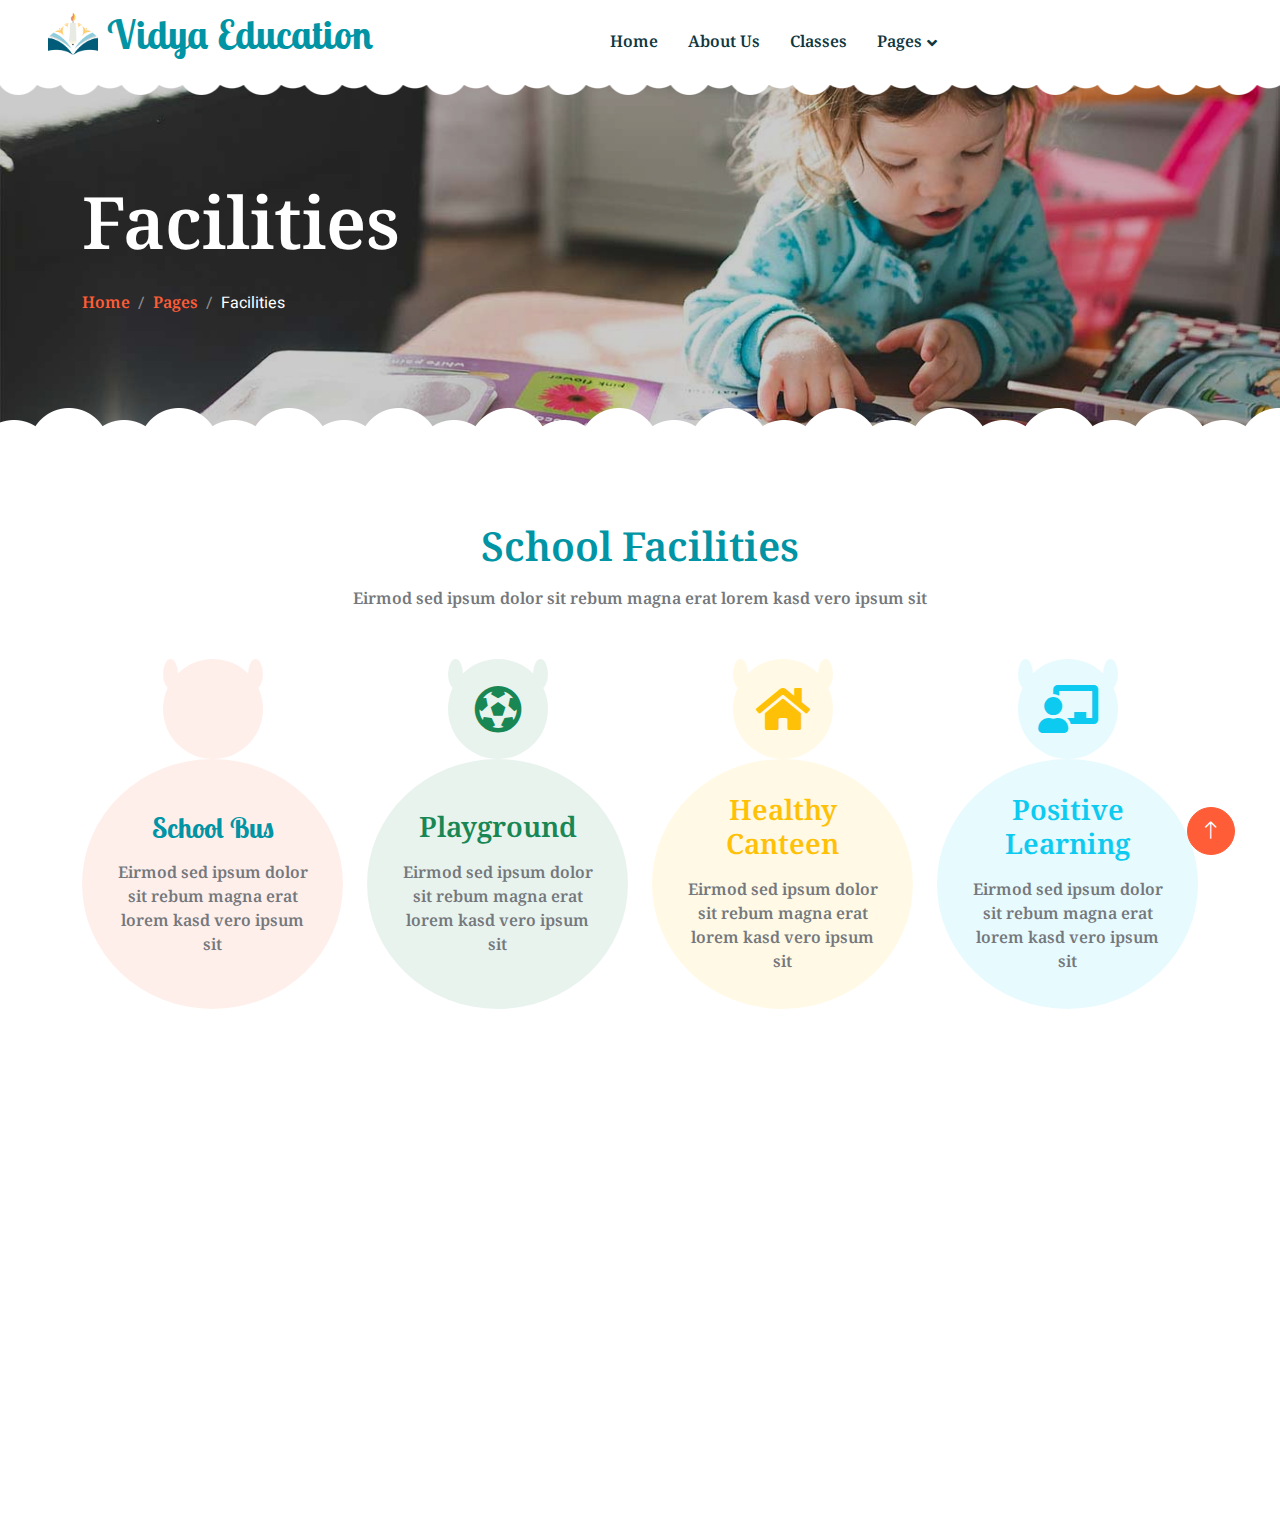
<file: facility.html>
<!DOCTYPE html>
<html lang="en">

<head>
    <meta charset="utf-8">
    <title>Kider - Preschool Website Template</title>
    <meta content="width=device-width, initial-scale=1.0" name="viewport">
    <meta content="" name="keywords">
    <meta content="" name="description">
    <link rel="apple-touch-icon" sizes="180x180" style="border-radius: 20px;" href="assets/img/vidya_logo_v3.png">
    <link rel="icon" type="assets/image/png" sizes="32x32" style="border-radius: 20px;" href="assets/img/vidya_logo_v3.png">
    <link rel="icon" type="assets/image/png" sizes="16x16" style="border-radius: 20px;" href="assets/img/vidya_logo_v3.png">
    <link href="assets/img/favicon.ico" rel="icon">
    <link rel="preconnect" href="https://fonts.googleapis.com">
    <link rel="preconnect" href="https://fonts.gstatic.com" crossorigin>
    <link href="https://fonts.googleapis.com/css2?family=Heebo:wght@400;500;600&family=Inter:wght@600&family=Lobster+Two:wght@700&display=swap" rel="stylesheet">
    <link href="https://cdnjs.cloudflare.com/ajax/libs/font-awesome/5.10.0/css/all.min.css" rel="stylesheet">
    <link href="https://cdn.jsdelivr.net/npm/bootstrap-icons@1.4.1/font/bootstrap-icons.css" rel="stylesheet">
    <link href="lib/animate/animate.min.css" rel="stylesheet">
    <link href="lib/owlcarousel/assets/owl.carousel.min.css" rel="stylesheet">
    <link href="assets/css/bootstrap.min.css" rel="stylesheet">
    <link rel="stylesheet" href="assets/css/style.css">
    <link rel="stylesheet" href="assets/css/spinner.css">
    <link rel="stylesheet" href="assets/css/about.css">
    <link rel="stylesheet" href="assets/css/facility.css">
    <link rel="stylesheet" href="assets/css/footer.css">
    <link rel="stylesheet" href="assets/css/navbar.css">
    <link rel="stylesheet" href="assets/css/testimonial.css">
    <link rel="stylesheet" href="assets/css/font.css">
</head>

<body>
    <div class="container-xxl bg-white p-0">
        <!-- Spinner Start -->
        <div id="spinner"
            class="show bg-white position-fixed translate-middle w-100 vh-100 top-50 start-50 d-flex align-items-center justify-content-center">
            <div class="spinner-border text-primary" style="width: 3rem; height: 3rem;" role="status">
                <span class="sr-only">Loading...</span>
            </div>
        </div>
        <!-- Spinner End -->

        <!-- Navbar Start -->
        <nav class="navbar navbar-expand-lg bg-white navbar-light sticky-top px-4 px-lg-5 py-lg-0">
            <a href="index.html" class="navbar-brand">
                <h1 class="m-0 text-primary"><img src="assets/img/vidya_logo_v3.png" alt=""> Vidya Education</h1>
            </a>
            <button type="button" class="navbar-toggler" data-bs-toggle="collapse" data-bs-target="#navbarCollapse">
                <span class="navbar-toggler-icon"></span>
            </button>
            <div class="collapse navbar-collapse" id="navbarCollapse">
                <div class="navbar-nav mx-auto">
                    <a id="nav-home" href="index.html" class="nav-item nav-link">Home</a>
                    <a id="nav-about" href="about.html" class="nav-item nav-link">About Us</a>
                    <a id="nav-classes" href="classes.html" class="nav-item nav-link">Classes</a>
                    <div class="nav-item dropdown">
                        <a id="nav-pages" href="#" class="nav-link dropdown-toggle" data-bs-toggle="dropdown">Pages</a>
                        <div class="dropdown-menu rounded-0 rounded-bottom border-0 shadow-sm m-0">
                            <a id="nav-facility" href="facility.html" class="dropdown-item">School Facilities</a>
                            <a id="nav-contact" href="contact.html" class="dropdown-item">Contact Us</a>
                            <a id="nav-error" href="404.html" class="dropdown-item">404 Error</a>
                        </div>
                    </div>
                </div>
            </div>
        </nav>        
        <!-- Navbar End -->


        <!-- Page Header End -->
        <div class="container-xxl py-5 page-header position-relative mb-5">
            <div class="container py-5">
                <h1 class="display-2 text-white animated slideInDown mb-4">Facilities</h1>
                <nav aria-label="breadcrumb animated slideInDown">
                    <ol class="breadcrumb">
                        <li class="breadcrumb-item"><a href="#">Home</a></li>
                        <li class="breadcrumb-item"><a href="#">Pages</a></li>
                        <li class="breadcrumb-item text-white active" aria-current="page">Facilities</li>
                    </ol>
                </nav>
            </div>
        </div>
        <!-- Page Header End -->


        <!-- Facilities Start -->
        <div class="container-xxl py-5">
            <div class="container">
                <div class="text-center mx-auto mb-5 wow fadeInUp" data-wow-delay="0.1s"
                    style="max-width: 600px;">
                    <h1 id="facilities-1" class="mb-3">School Facilities</h1>
                    <p id="facilities-2" >Eirmod sed ipsum dolor sit rebum magna erat lorem kasd vero ipsum sit</p>
                </div>
                <div class="row g-4">
                    <div class="col-lg-3 col-sm-6 wow fadeInUp" data-wow-delay="0.1s">
                        <div class="facility-item">
                            <div class="facility-icon bg-primary">
                                <span class="bg-primary"></span>
                                <i class="fa fa-bus-alt fa-3x text-primary"></i>
                                <span class="bg-primary"></span>
                            </div>
                            <div class="facility-text bg-primary">
                                <h3 id="facilities-3" class="text-primary mb-3">School Bus</h3>
                                <p id="facilities-4" class="mb-0">Eirmod sed ipsum dolor sit rebum magna erat lorem kasd vero ipsum sit</p>
                            </div>
                        </div>
                    </div>
                    <div class="col-lg-3 col-sm-6 wow fadeInUp" data-wow-delay="0.3s">
                        <div class="facility-item">
                            <div class="facility-icon bg-success">
                                <span class="bg-success"></span>
                                <i class="fa fa-futbol fa-3x text-success"></i>
                                <span class="bg-success"></span>
                            </div>
                            <div class="facility-text bg-success">
                                <h3 id="facilities-5" class="text-success mb-3">Playground</h3>
                                <p id="facilities-6" class="mb-0">Eirmod sed ipsum dolor sit rebum magna erat lorem kasd vero ipsum sit</p>
                            </div>
                        </div>
                    </div>
                    <div class="col-lg-3 col-sm-6 wow fadeInUp" data-wow-delay="0.5s">
                        <div class="facility-item">
                            <div class="facility-icon bg-warning">
                                <span class="bg-warning"></span>
                                <i class="fa fa-home fa-3x text-warning"></i>
                                <span class="bg-warning"></span>
                            </div>
                            <div class="facility-text bg-warning">
                                <h3 id="facilities-7" class="text-warning mb-3">Healthy Canteen</h3>
                                <p id="facilities-8" class="mb-0">Eirmod sed ipsum dolor sit rebum magna erat lorem kasd vero ipsum sit</p>
                            </div>
                        </div>
                    </div>
                    <div class="col-lg-3 col-sm-6 wow fadeInUp" data-wow-delay="0.7s">
                        <div class="facility-item">
                            <div class="facility-icon bg-info">
                                <span class="bg-info"></span>
                                <i class="fa fa-chalkboard-teacher fa-3x text-info"></i>
                                <span class="bg-info"></span>
                            </div>
                            <div class="facility-text bg-info">
                                <h3 id="facilities-9" class="text-info mb-3">Positive Learning</h3>
                                <p id="facilities-10" class="mb-0">Eirmod sed ipsum dolor sit rebum magna erat lorem kasd vero ipsum sit</p>
                            </div>
                        </div>
                    </div>
                </div>
            </div>
        </div>
        <!-- Facilities End -->


        <!-- Footer Start -->
        <div class="container-fluid bg-dark text-white-50 footer pt-5 mt-5 wow fadeIn" data-wow-delay="0.1s">
            <div class="container py-5">
            <div class="row g-5">
                <div class="col-lg-3 col-md-6">
                <h3 id="footer-1" class="text-white mb-4">Get In Touch</h3>
                <p id="footer-2" class="mb-2"><i class="fa fa-map-marker-alt me-3"></i>123 Street, New York, USA</p>
                <p id="footer-3" class="mb-2"><i class="fa fa-phone-alt me-3"></i>+012 345 67890</p>
                <p id="footer-4" class="mb-2"><i class="fa fa-envelope me-3"></i>info@example.com</p>
                <div class="d-flex pt-2">
                    <a class="btn btn-outline-light btn-social" href=""><i
                        class="fab fa-twitter"></i></a>
                    <a class="btn btn-outline-light btn-social" href=""><i
                        class="fab fa-facebook-f"></i></a>
                    <a class="btn btn-outline-light btn-social" href=""><i
                        class="fab fa-youtube"></i></a>
                    <a class="btn btn-outline-light btn-social" href=""><i
                        class="fab fa-linkedin-in"></i></a>
                </div>
                </div>
                <div class="col-lg-3 col-md-6">
                <h3 id="footer-5" class="text-white mb-4">Quick Links</h3>
                <a id="footer-6" class="btn btn-link text-white-50" href="">About Us</a>
                <a id="footer-7" class="btn btn-link text-white-50" href="">Contact Us</a>
                <a id="footer-8" class="btn btn-link text-white-50" href="">Our Services</a>
                <a id="footer-9" class="btn btn-link text-white-50" href="">Privacy Policy</a>
                <a id="footer-10" class="btn btn-link text-white-50" href="">Terms & Condition</a>
                </div>
                <div class="col-lg-3 col-md-6">
                <h3 id="footer-11" class="text-white mb-4">Photo Gallery</h3>
                <div class="row g-2 pt-2">
                    <div class="col-4">
                    <img class="img-fluid rounded bg-light p-1" src="assets/img/classes-1.jpg" alt="">
                    </div>
                    <div class="col-4">
                    <img class="img-fluid rounded bg-light p-1" src="assets/img/classes-2.jpg" alt="">
                    </div>
                    <div class="col-4">
                    <img class="img-fluid rounded bg-light p-1" src="assets/img/classes-3.jpg" alt="">
                    </div>
                    <div class="col-4">
                    <img class="img-fluid rounded bg-light p-1" src="assets/img/classes-4.jpg" alt="">
                    </div>
                    <div class="col-4">
                    <img class="img-fluid rounded bg-light p-1" src="assets/img/classes-5.jpg" alt="">
                    </div>
                    <div class="col-4">
                    <img class="img-fluid rounded bg-light p-1" src="assets/img/classes-6.jpg" alt="">
                    </div>
                </div>
                </div>
                <div class="col-lg-3 col-md-6">
                <h3 id="footer-12" class="text-white mb-4">Newsletter</h3>
                <p id="footer-13">Dolor amet sit justo amet elitr clita ipsum elitr est.</p>
                <div class="position-relative mx-auto" style="max-width: 400px;">
                    <input id="footer-19" class="form-control bg-transparent w-100 py-3 ps-4 pe-5" type="text"
                    placeholder="Your email">
                    <button id="footer-14" type="button"
                    class="btn btn-primary py-2 position-absolute top-0 end-0 mt-2 me-2">SignUp</button>
                </div>
                </div>
            </div>
            </div>
            <div class="container">
            <div class="copyright">
                <div class="row">
                <div class="col-md-6 text-center text-md-start mb-3 mb-md-0">
                    &copy; <a class="border-bottom" href="#">Your Site Name</a>, All Right Reserved.
                    <!--/*** This template is free as long as you keep the footer author’s credit link/attribution link/backlink. If you'd like to use the template without the footer author’s credit link/attribution link/backlink, you can purchase the Credit Removal License from "https://htmlcodex.com/credit-removal". Thank you for your support. ***/-->
                    Designed By <a class="border-bottom" href="https://htmlcodex.com">HTML Codex</a>
                </div>
                <div class="col-md-6 text-center text-md-end">
                    <div class="footer-menu">
                    <a id="footer-15" href="">Home</a>
                    <a id="footer-16" href="">Cookies</a>
                    <a id="footer-17" href="">Help</a>
                    <a id="footer-18" href="">FQAs</a>
                    </div>
                </div>
                </div>
            </div>
            </div>
        </div>
        <!-- Footer End -->


        <!-- Back to Top -->
        <a href="#" class="btn btn-lg btn-primary btn-lg-square back-to-top"><i class="bi bi-arrow-up"></i></a>
    </div>

    <!-- JavaScript Libraries -->
    <script src="https://code.jquery.com/jquery-3.4.1.min.js"></script>
    <script src="https://cdn.jsdelivr.net/npm/bootstrap@5.0.0/dist/js/bootstrap.bundle.min.js"></script>
    <script src="lib/wow/wow.min.js"></script>
    <script src="lib/easing/easing.min.js"></script>
    <script src="lib/waypoints/waypoints.min.js"></script>
    <script src="lib/owlcarousel/owl.carousel.min.js"></script>

    <script src="assets/js/main.js"></script>
    
</body>

</html>
</file>
<file: assets/css/style.css>
@import url('https://fonts.googleapis.com/css2?family=Noto+Serif+Lao:wght@100;200;300;400;500;600;700;800;900&display=swap');

/********** Template CSS **********/
:root {
    --primary: #FE5D37;
    --light: #FFF5F3;
    --dark: #103741;

}

.back-to-top {
    position: fixed;
    display: none;
    right: 45px;
    bottom: 45px;
    z-index: 99;
}

.navbar-brand, img{
width: 50px;
margin-bottom: 10px;
}

.text-primary, h1{
    color: rgb(0, 148, 164);
}

/*** Spinner ***/

/*** Button ***/
.btn {
    font-weight: 500;
    transition: .5s;
}

.btn.btn-primary {
    color: #FFFFFF;
}

.btn-square {
    width: 38px;
    height: 38px;
}

.btn-sm-square {
    width: 32px;
    height: 32px;
}

.btn-lg-square {
    width: 48px;
    height: 48px;
}

.btn-square,
.btn-sm-square,
.btn-lg-square {
    padding: 0;
    display: flex;
    align-items: center;
    justify-content: center;
    font-weight: normal;
    border-radius: 50px;
}




/*** Navbar ***/

/*** Header ***/
.header-carousel::before,
.header-carousel::after,
.page-header::before,
.page-header::after,
.img_details::before,
.img_details::after {
    position: absolute;
    content: "";
    width: 100%;
    height: 10px;
    top: 0;
    left: 0;
    background: url(../img/bg-header-top.png) center center repeat-x;
    z-index: 1;
}

.header-carousel::after,
.page-header::after,
.img_details::after {
    height: 19px;
    top: auto;
    bottom: 0;
    background: url(../img/bg-header-bottom.png) center center repeat-x;
}

@media (max-width: 768px) {
    .header-carousel .owl-carousel-item {
        position: relative;
        min-height: 500px;
    }
    
    .header-carousel .owl-carousel-item img {
        position: absolute;
        width: 100%;
        height: 100%;
        object-fit: cover;
    }

    .header-carousel .owl-carousel-item p {
        font-size: 16px !important;
        font-weight: 400 !important;
    }

    .header-carousel .owl-carousel-item h1 {
        font-size: 30px;
        font-weight: 600;
    }
}

.header-carousel .owl-nav {
    position: absolute;
    top: 50%;
    right: 8%;
    transform: translateY(-50%);
    display: flex;
    flex-direction: column;
}

.header-carousel .owl-nav .owl-prev,
.header-carousel .owl-nav .owl-next {
    margin: 7px 0;
    width: 45px;
    height: 45px;
    display: flex;
    align-items: center;
    justify-content: center;
    color: #FFFFFF;
    background: transparent;
    border: 1px solid #FFFFFF;
    border-radius: 45px;
    font-size: 22px;
    transition: .5s;
}

.header-carousel .owl-nav .owl-prev:hover,
.header-carousel .owl-nav .owl-next:hover {
    background: var(--primary);
    border-color: var(--primary);
}

.page-header {
    background: linear-gradient(rgba(0, 0, 0, .2), rgba(0, 0, 0, .2)), url(../img/carousel-1.jpg) center center no-repeat;
    background-size: cover;
}

.breadcrumb-item + .breadcrumb-item::before {
    color: rgba(255, 255, 255, .5);
}
</file>
<file: assets/css/spinner.css>
:root {
    --primary: #FE5D37;
    --light: #FFF5F3;
    --dark: #103741;
}

#spinner {
    opacity: 0;
    visibility: hidden;
    transition: opacity .5s ease-out, visibility 0s linear .5s;
    z-index: 99999;
}

#spinner.show {
    transition: opacity .5s ease-out, visibility 0s linear 0s;
    visibility: visible;
    opacity: 1;
}
</file>
<file: assets/css/about.css>
.about-img img {
    transition: .5s;
}

.about-img img:hover {
    background: var(--primary) !important;
}


/*** Classes ***/
.classes-item {
    transition: .5s;
}

.classes-item:hover {
    margin-top: -10px;
}


/*** Team ***/
.team-item .team-text {
    position: absolute;
    width: 250px;
    height: 250px;
    bottom: 0;
    right: 0;
    display: flex;
    align-items: center;
    justify-content: center;
    flex-direction: column;
    background: #FFFFFF;
    border: 17px solid var(--light);
    border-radius: 250px;
    transition: .5s;
}

.team-item:hover .team-text {
    border-color: var(--primary);
}
</file>
<file: assets/css/facility.css>
.facility-item .facility-icon {
    position: relative;
    margin: 0 auto;
    width: 100px;
    height: 100px;
    border-radius: 100px;
    display: flex;
    align-items: center;
    justify-content: center;
}

.facility-item .facility-icon::before {
    position: absolute;
    content: "";
    width: 100%;
    height: 100%;
    top: 0;
    left: 0;
    background: rgba(255, 255, 255, .9);
    transition: .5s;
    z-index: 1;
}

.facility-item .facility-icon span {
    position: absolute;
    content: "";
    width: 15px;
    height: 30px;
    top: 0;
    left: 0;
    border-radius: 50%;
}

.facility-item .facility-icon span:last-child {
    left: auto;
    right: 0;
}

.facility-item .facility-icon i {
    position: relative;
    z-index: 2;
}

.facility-item .facility-text {
    position: relative;
    min-height: 250px;
    padding: 30px;
    border-radius: 100%;
    display: flex;
    text-align: center;
    justify-content: center;
    flex-direction: column;
}

.facility-item .facility-text::before {
    position: absolute;
    content: "";
    width: 100%;
    height: 100%;
    top: 0;
    left: 0;
    background: rgba(255, 255, 255, .9);
    transition: .5s;
    z-index: 1;
}

.facility-item .facility-text * {
    position: relative;
    z-index: 2;
}

.facility-item:hover .facility-icon::before,
.facility-item:hover .facility-text::before {
    background: transparent;
}

.facility-item * {
    transition: .5s;
}

.facility-item:hover * {
    color: #FFFFFF !important;
}
</file>
<file: assets/css/footer.css>
.footer .btn.btn-social {
    margin-right: 5px;
    width: 45px;
    height: 45px;
    display: flex;
    align-items: center;
    justify-content: center;
    color: #FFFFFF;
    border: 1px solid rgba(255,255,255,0.5);
    border-radius: 45px;
    transition: .3s;
}

.footer .btn.btn-social:hover {
    border-color: var(--primary);
    background: var(--primary);
}

.footer .btn.btn-link {
    display: block;
    margin-bottom: 5px;
    padding: 0;
    text-align: left;
    font-size: 16px;
    font-weight: normal;
    text-transform: capitalize;
    transition: .3s;
}

.footer .btn.btn-link::before {
    position: relative;
    content: "\f105";
    font-family: "Font Awesome 5 Free";
    font-weight: 900;
    margin-right: 10px;
}

.footer .btn.btn-link:hover {
    color: var(--primary) !important;
    letter-spacing: 1px;
    box-shadow: none;
}

.footer .form-control {
    border-color: rgba(255,255,255,0.5);
}

.footer .copyright {
    padding: 25px 0;
    font-size: 15px;
    border-top: 1px solid rgba(256, 256, 256, .1);
}

.footer .copyright a {
    color: #FFFFFF;
}

.footer .footer-menu a {
    margin-right: 15px;
    padding-right: 15px;
    border-right: 1px solid rgba(255, 255, 255, .1);
}

.footer .copyright a:hover,
.footer .footer-menu a:hover {
    color: var(--primary) !important;
}

.footer .footer-menu a:last-child {
    margin-right: 0;
    padding-right: 0;
    border-right: none;
}
</file>
<file: assets/css/navbar.css>
.navbar .navbar-nav .nav-link {
    padding: 30px 15px;
    color: var(--dark);
    font-weight: 500;
    outline: none;
}

.navbar .navbar-nav .nav-link:hover,
.navbar .navbar-nav .nav-link.active {
    color: var(--primary);
}

.navbar.sticky-top {
    top: -100px;
    transition: .5s;
}

.navbar .dropdown-toggle::after {
    border: none;
    content: "\f107";
    font-family: "Font Awesome 5 Free";
    font-weight: 900;
    vertical-align: middle;
    margin-left: 5px;
    transition: .5s;
}

.navbar .dropdown-toggle[aria-expanded=true]::after {
    transform: rotate(-180deg);
}

@media (max-width: 991.98px) {
    .navbar .navbar-nav .nav-link  {
        margin-right: 0;
        padding: 10px 0;
    }

    .navbar .navbar-nav {
        margin-top: 15px;
        border-top: 1px solid #EEEEEE;
    }
}

@media (min-width: 992px) {
    .navbar .nav-item .dropdown-menu {
        display: block;
        top: calc(100% - 15px);
        margin-top: 0;
        opacity: 0;
        visibility: hidden;
        transition: .5s;
        
    }

    .navbar .nav-item:hover .dropdown-menu {
        top: 100%;
        visibility: visible;
        transition: .5s;
        opacity: 1;
    }
}
</file>
<file: assets/css/testimonial.css>
.testimonial-carousel {
    padding-left: 1.5rem;
    padding-right: 1.5rem;
}

@media (min-width: 576px) {
    .testimonial-carousel {
        padding-left: 4rem;
        padding-right: 4rem;
    }
}

.testimonial-carousel .testimonial-item .border {
    border: 1px dashed rgba(0, 185, 142, .3) !important;
}

.testimonial-carousel .owl-nav {
    position: absolute;
    width: 100%;
    height: 45px;
    top: 50%;
    left: 0;
    transform: translateY(-50%);
    display: flex;
    justify-content: space-between;
    z-index: 1;
}

.testimonial-carousel .owl-nav .owl-prev,
.testimonial-carousel .owl-nav .owl-next {
    position: relative;
    width: 45px;
    height: 45px;
    display: flex;
    align-items: center;
    justify-content: center;
    color: #FFFFFF;
    background: var(--primary);
    border-radius: 45px;
    font-size: 20px;
    transition: .5s;
}

.testimonial-carousel .owl-nav .owl-prev:hover,
.testimonial-carousel .owl-nav .owl-next:hover {
    background: var(--dark);
}
</file>
<file: assets/css/font.css>
@import url('https://fonts.googleapis.com/css2?family=Noto+Serif+Lao:wght@100;200;300;400;500;600;700;800;900&display=swap');

.navbar .navbar-nav .nav-link {
    font-family: 'Noto Serif Lao', serif;
    font-weight: 600;
}

.nav-item {
    font-family: 'Noto Serif Lao', serif;
    font-weight: 600;
}

.text-primary,
h1 {
    font-family: 'Lobster Two', cursive;
    font-weight: 700;
}

/*** Heading ***/
h1,
h2,
h3,
h4,
.h1,
.h2,
.h3,
.h4,
.h5,
.h6,
small,
p,
a,
label,  
button,
.display-1,
.display-2,
.display-3,
.display-4,
.display-5,
.display-6 {
    font-family: 'Noto Serif Lao', serif;
    font-weight: 600;
}

h5,
h6,
.h5,
.h6 {
    font-weight: 600;
}

.font-secondary {
    font-family: 'Lobster Two', cursive;
}
</file>
